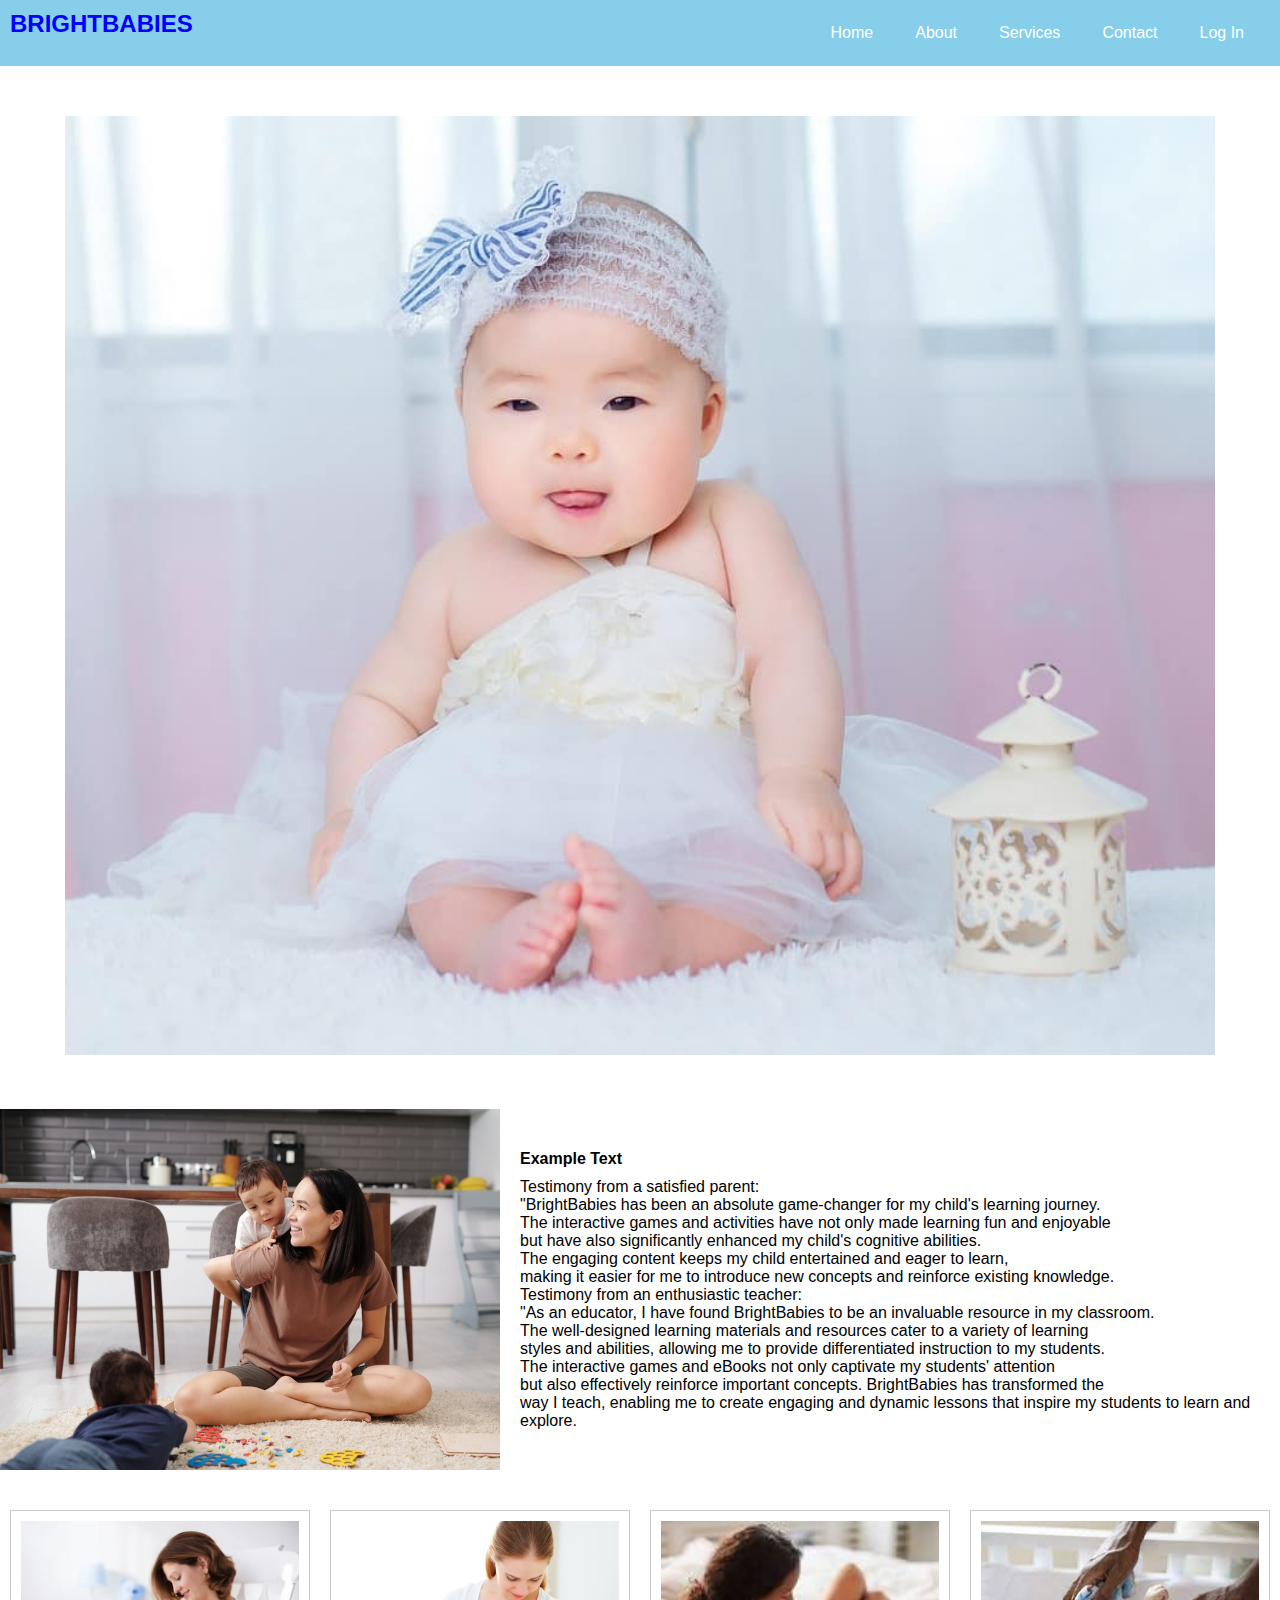
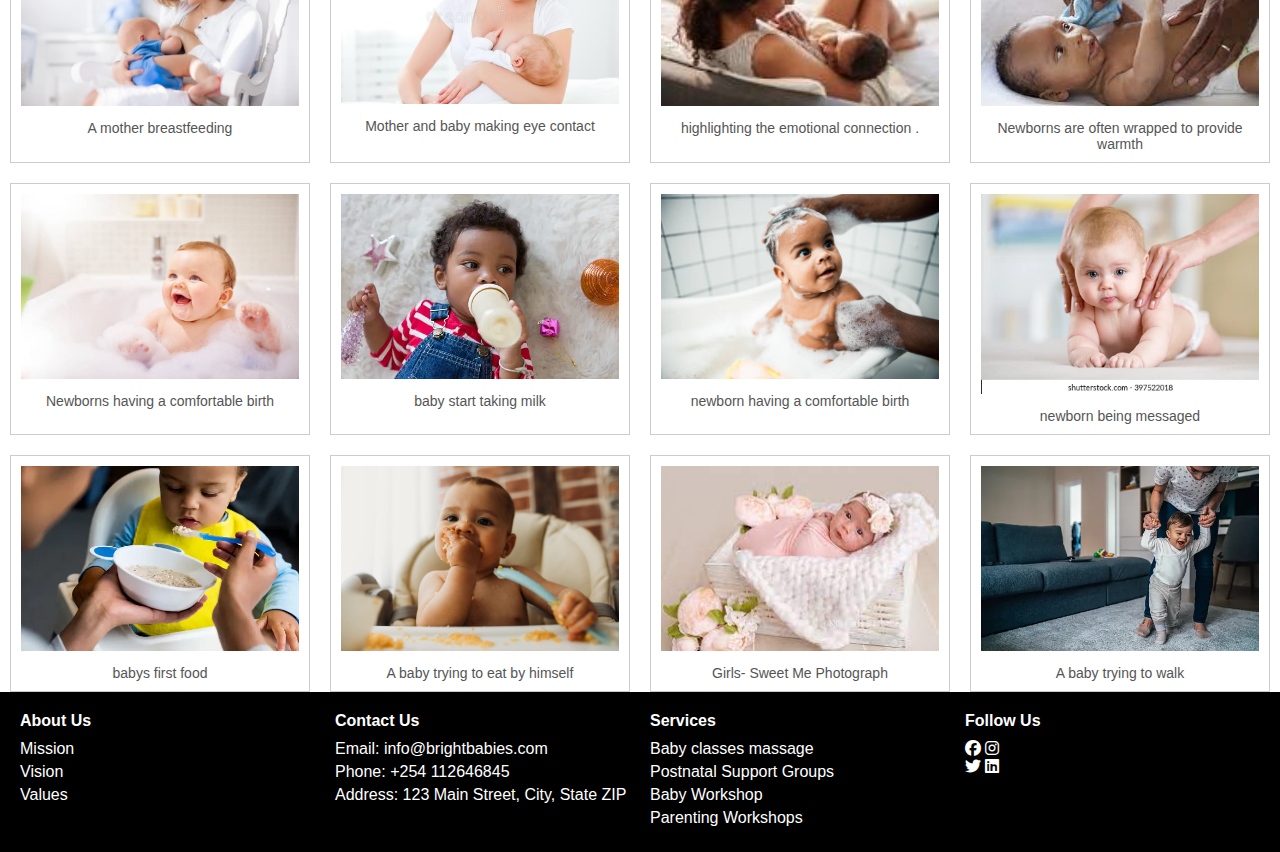
<file: brightbabies/index.html>
<!DOCTYPE html>
<html lang="en" dir="ltr">
<head>
    <meta charset="UTF-8">
    <meta http-equiv="X-UA-Compatible" content="IE=edge">
    <meta name="viewport" content="width=device-width, initial-scale=1.0">
    <link rel="stylesheet" href="https://cdnjs.cloudflare.com/ajax/libs/font-awesome/6.4.0/css/all.min.css">
    <title>BRIGHTBABIES</title>
    <link rel="stylesheet" href="style.css">
    <link rel="stylesheet" href="login.html">

</head>
<body>
  <nav>
    <div class="navbar">
      <label class="logo">BRIGHTBABIES</label>
      <a class="active" href="login.html">Log In</a> 
      <a class="active" href="contact.html">Contact</a>
      <a class="active" href="service.html">Services</a>
      <a class="active" href="about.html">About</a>
      <a class="active" href="#">Home</a>
    </div> 
  </nav>
    <div class="container">
      <img src="image/image1.jpg" alt="" class="expanded-image">
    </div>
    <div class="image-row">
      <img src="image/image16.jpg" alt="image16">
      <div class="image-text">
        <h2>Example Text</h2>
        <p>Testimony from a satisfied parent:<br>
          "BrightBabies has been an absolute game-changer for my child's learning journey. <br>
          The interactive games and activities have not only made learning fun and enjoyable<br> but have also significantly enhanced my child's cognitive abilities.<br> 
          The engaging content keeps my child entertained and eager to learn,<br> making it easier for me to introduce new concepts and reinforce existing knowledge.<br> 
          
          Testimony from an enthusiastic teacher:<br>
          "As an educator, I have found BrightBabies to be an invaluable resource in my classroom.<br>
          The well-designed learning materials and resources cater to a variety of learning<br> styles and abilities, allowing me to provide differentiated instruction to my students.<br>
          The interactive games and eBooks not only captivate my students' attention <br>but also effectively reinforce important concepts.
          BrightBabies has transformed the<br> way I teach, enabling me to create engaging and dynamic lessons that inspire my students to learn and explore.<br> 
         </p>
      </div>
    </div>
    <div class="photo-container">
      <div class="photo">
        <img src="image/image2.jpg" alt="image2">
        <p>A mother breastfeeding</p>
      </div>
      <div class="photo">
        <img src="image/image3.jpg" alt="image3">
        <p>Mother and baby making eye contact </p>
      </div>
      <div class="photo">
        <img src="image/image4.jpg" alt="image4">
        <p> highlighting the emotional connection .</p>
      </div>
      <div class="photo">
        <img src="image/image5.jpg" alt="image5">
        <p>Newborns are often wrapped to provide warmth </p>
      </div>
      <div class="photo">
        <img src="image/image6.jpg" alt="image6">
        <p>Newborns having a comfortable birth </p>
      </div>
      <div class="photo">
        <img src="image/image18.jpg" alt="image18">
        <p>baby start taking milk</p>
      </div>
      <div class="photo">
        <img src="image/image7.jpg" alt="image7">
        <p>newborn having a comfortable birth</p>
      </div>
      <div class="photo">
        <img src="image/image8.jpg" alt="image8">
        <p>newborn being messaged</p>
      </div>
      <div class="photo">
        <img src="image/image20.jpg" alt="image20">
        <p>babys first food</p>
      </div>
      <div class="photo">
        <img src="image/image10.jpg" alt="image10">
        <p>A baby trying to eat by himself</p>
      </div>
      <div class="photo">
        <img src="image/image11.jpg" alt="image11">
        <p>Girls- Sweet Me Photograph</p>
      </div>
      <div class="photo">
        <img src="image/image21.jpg" alt="image21">
        <p>A baby trying to walk</p>
      </div>
    </div>
    </div>
    <footer>
    <!-- <div class="footer-row">
        <div class="footer-column">
          <h3>About Us</h3>
          <p>A nurturing environment for your little ones</p>
        </div>-->
     <!-- <div class="footer-row">
      <div class="footer-column">
      <h3>contact Us</h3>
            <ul class="contact">
              <li><i class="fa fa-map-marker"></i>Nairobi, Embakasi</li>
              <li><i class="fa fa-phone"></i>+254 112646845</li>
              <li><i class="fa fa-envelope"></i>Brightbabies gmail.com</li>
            </ul>
          </div> 
          <div class="footer-column">
            <h3>Location</h3>
            <p>Embakasi Main Street</p>
            <p>Nairobi, Kenya, 00100</p>
          </div>-->
          <footer class="footer">
            <div class="column">
                <h4 class="column-title">About Us</h4>
                <ul class="column-content">
                    <li>Mission</li>
                    <li>Vision</li>
                    <li>Values</li>
                </ul>
            </div>
            <div class="column">
                <h4 class="column-title">Contact Us</h4>
                <ul class="column-content">
                    <li>Email: info@brightbabies.com</li>
                    <li>Phone: +254 112646845</li>
                    <li>Address: 123 Main Street, City, State ZIP</li>
                </ul>
            </div>
            <div class="column">
                <h4 class="column-title">Services</h4>
                <ul class="column-content">
                    <li>Baby classes massage</li>
                    <li>Postnatal Support Groups</li>
                    <li>Baby Workshop</li>
                    <li>Parenting Workshops</li>
                </ul>
            </div>
            <div class="column">
              <h4 class="column-title">Follow Us</h4>
                <div class="column-content">
                  <ul class="social-icons">
                    <i class="fa-brands fa-facebook"></i>
                    <i class="fa-brands fa-instagram"></i><br>
                    <i class="fa-brands fa-twitter"></i>
                    <i class="fa-brands fa-linkedin"></i>
                  </ul>
                </div>                
          </div>
        </div>
      </footer>
</body>
</htmlr>
</file>
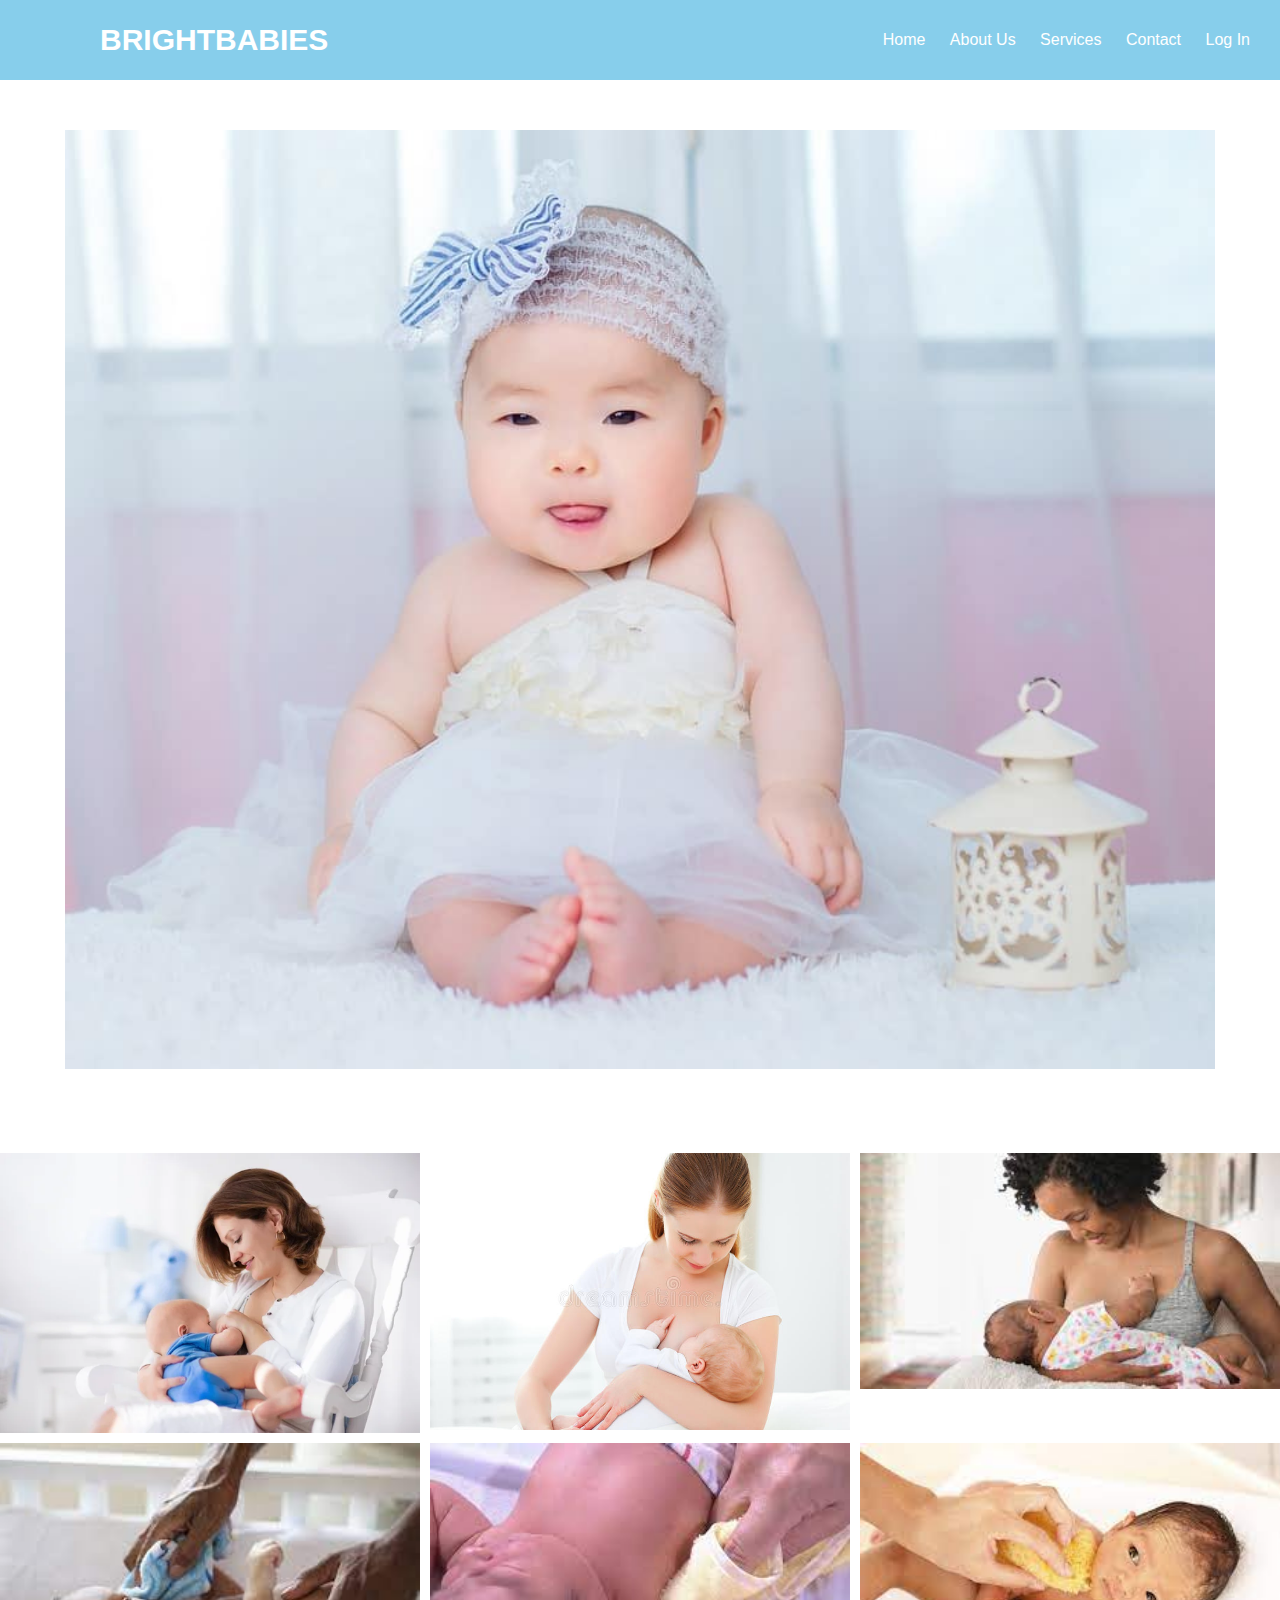
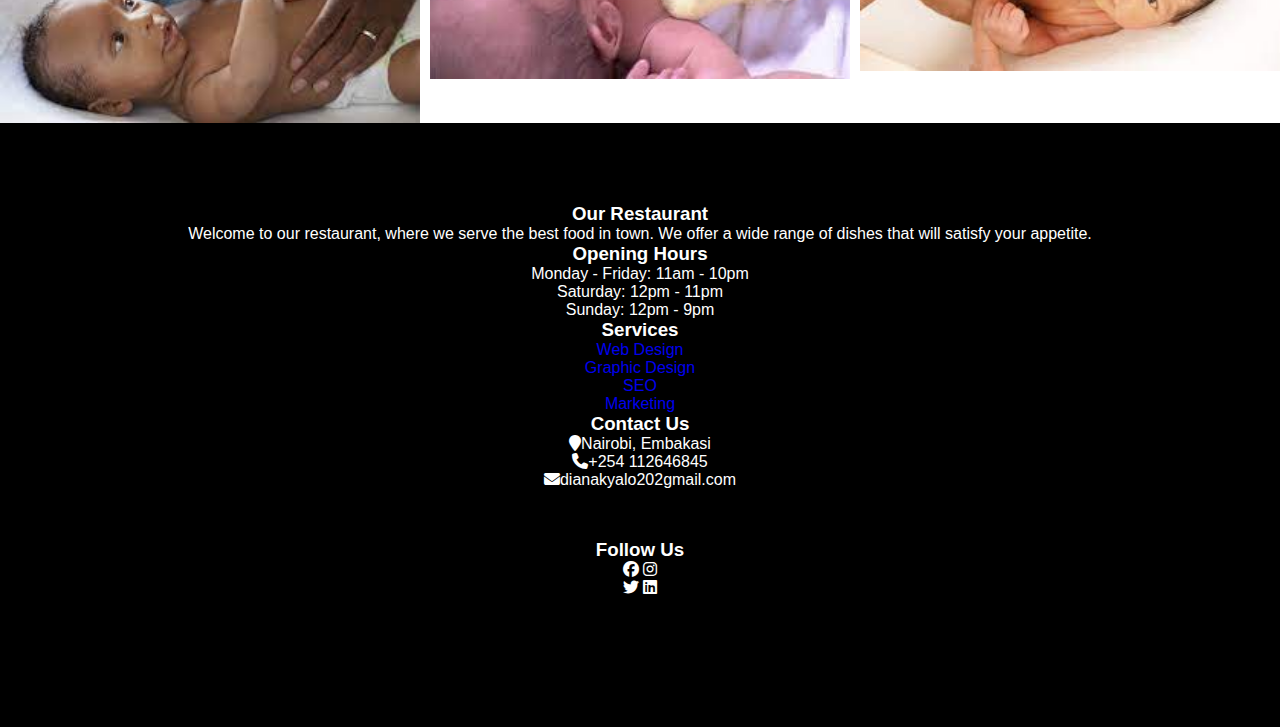
<file: keilah/index.html>
<!DOCTYPE html>
<html lang="en" dir="ltr">
<head>
    <meta charset="UTF-8">
    <meta http-equiv="X-UA-Compatible" content="IE=edge">
    <meta name="viewport" content="width=device-width, initial-scale=1.0">
    <link rel="stylesheet" href="https://cdnjs.cloudflare.com/ajax/libs/font-awesome/6.4.0/css/all.min.css">
    <title>BRIGHTBABIES</title>
    <link rel="stylesheet" href="style.css">
    <link rel="stylesheet" href="login.html">

</head>
<body >
  <nav>
    <label class="logo">BRIGHTBABIES</label>
    <ul>
      <li><a href="#">Home</a></li>
      <li class="About Us"><a href="about.html">About Us</a></li>
      <li><a href="#">Services</a></li>
      <li><a href="#">Contact</a></li> 
      <li class="Log In"><a href="login.html">Log In</a></li>
      </ul>
  </nav>
  <body>
    <div class="container">
      <img src="image/image1.jpg" alt="" class="expanded-image">
    </div>
    <div class="photo-grid">
      <img src="image/image2.jpg" alt="Photo 1">
      <img src="image/image3.jpg" alt="Photo 2">
      <img src="image/image4.jpg" alt="Photo 3">
      <img src="image/image5.jpg" alt="Photo 4">
      <img src="image/image6.jpg" alt="Photo 5">
      <img src="image/image7.jpg" alt="Photo 6">
    </div>
    <footer>
      <div class="container">
        <div class="row">
          <div class="col-md-4">
            <h3>Our Restaurant</h3>
            <p>Welcome to our restaurant, where we serve the best food in town. We offer a wide range of dishes that will satisfy your appetite.</p>
          </div>
          <div class="col-md-4">
            <h3>Opening Hours</h3>
            <ul class="opening-hours">
              <li>Monday - Friday: 11am - 10pm</li>
              <li>Saturday: 12pm - 11pm</li>
              <li>Sunday: 12pm - 9pm</li>
            </ul>
          </div>
      <div class="col-md-4">
        <h3>Services</h3>
          <ul class="services">
            <li><a href="#">Web Design</a></li>
            <li><a href="#">Graphic Design</a></li>
            <li><a href="#">SEO</a></li>
            <li><a href="#">Marketing</a></li>
          </ul>
          </div>
            <div class="col-md-4">
              <h3>Contact Us</h3>
              <ul class="contact">
                <li><i class="fa fa-map-marker"></i>Nairobi, Embakasi</li>
                <li><i class="fa fa-phone"></i>+254 112646845</li>
                <li><i class="fa fa-envelope"></i>dianakyalo202gmail.com</li>
              </ul>
            </div> 
            <div class="container">
              <div class="row">
                <div class="col-md-4">
                  <h3>Follow Us</h3>
                  <ul class="social-icons">
                    <i class="fa-brands fa-facebook"></i>
                    <i class="fa-brands fa-instagram"></i><br>
                    <i class="fa-brands fa-twitter"></i>
                    <i class="fa-brands fa-linkedin"></i>
                  </ul>
                </div>                
          </div>
        </div>
      </footer>
</body>
</htmlr>
</file>
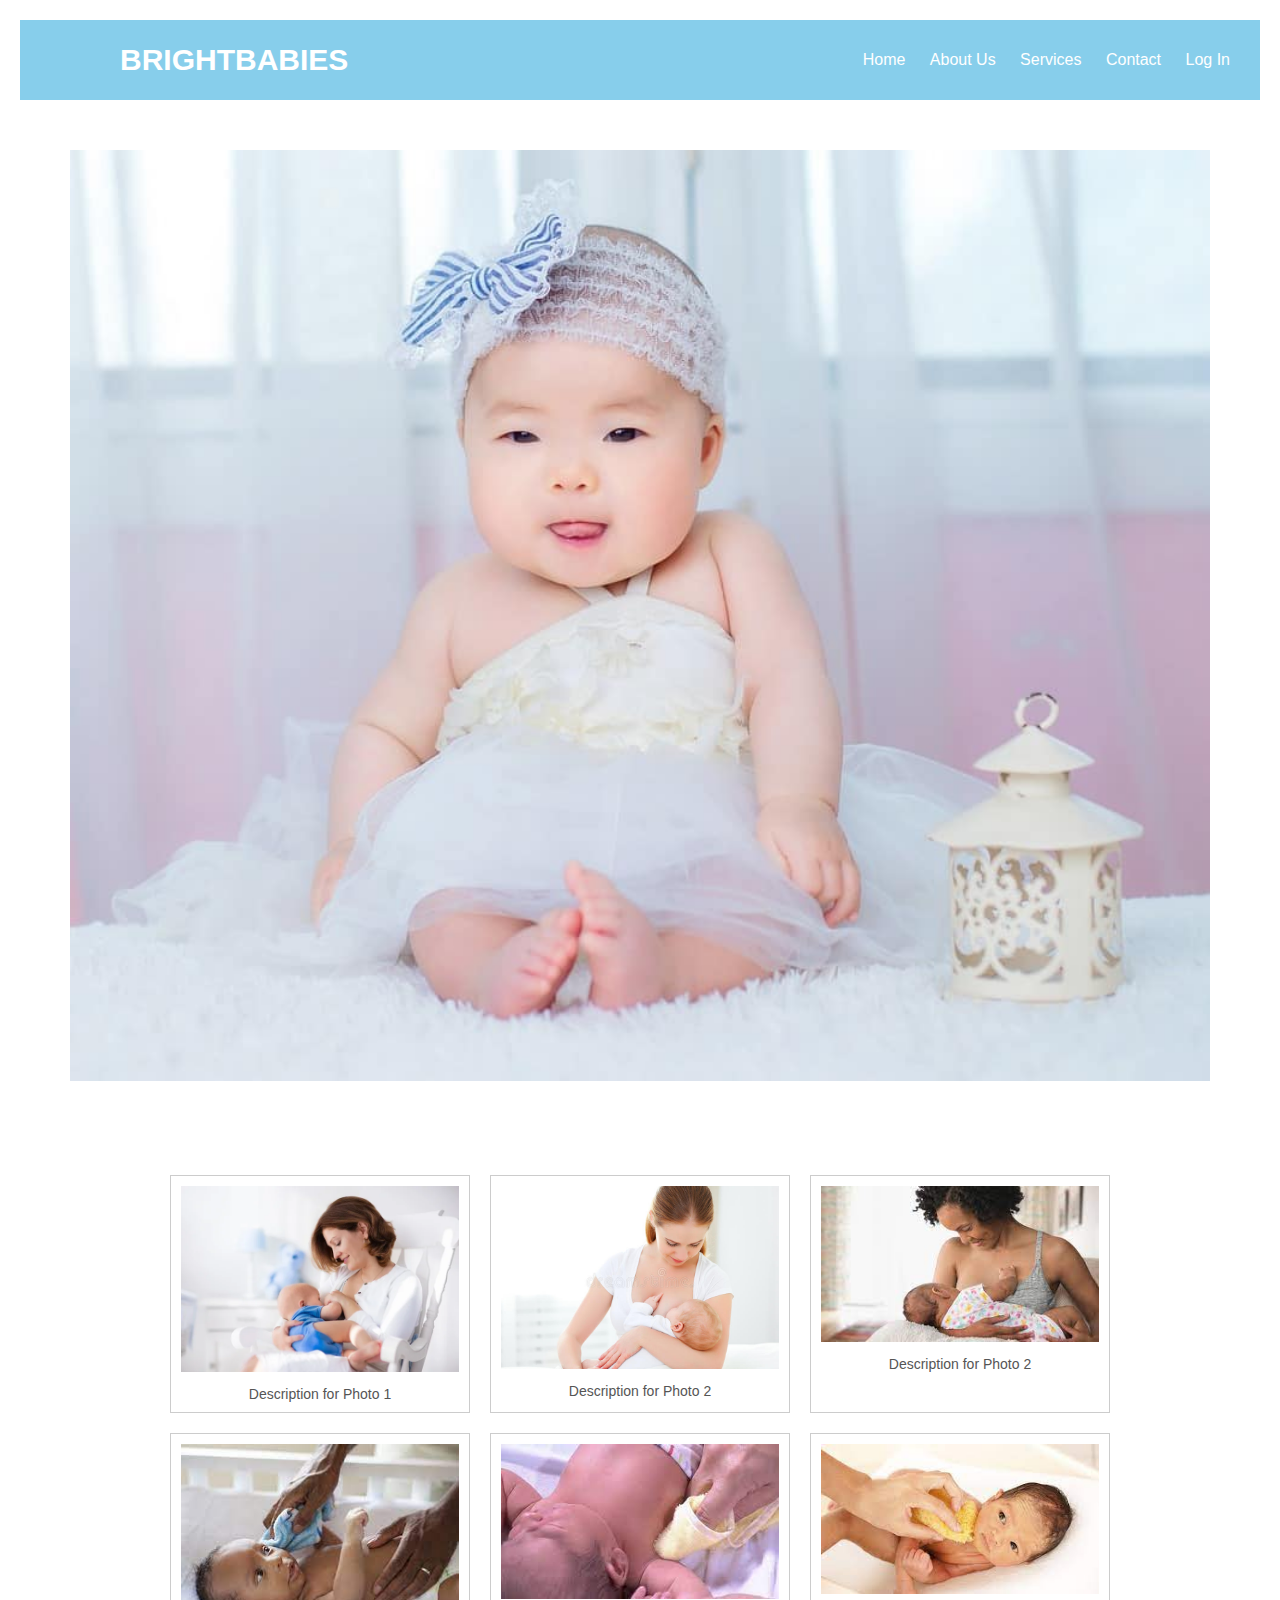
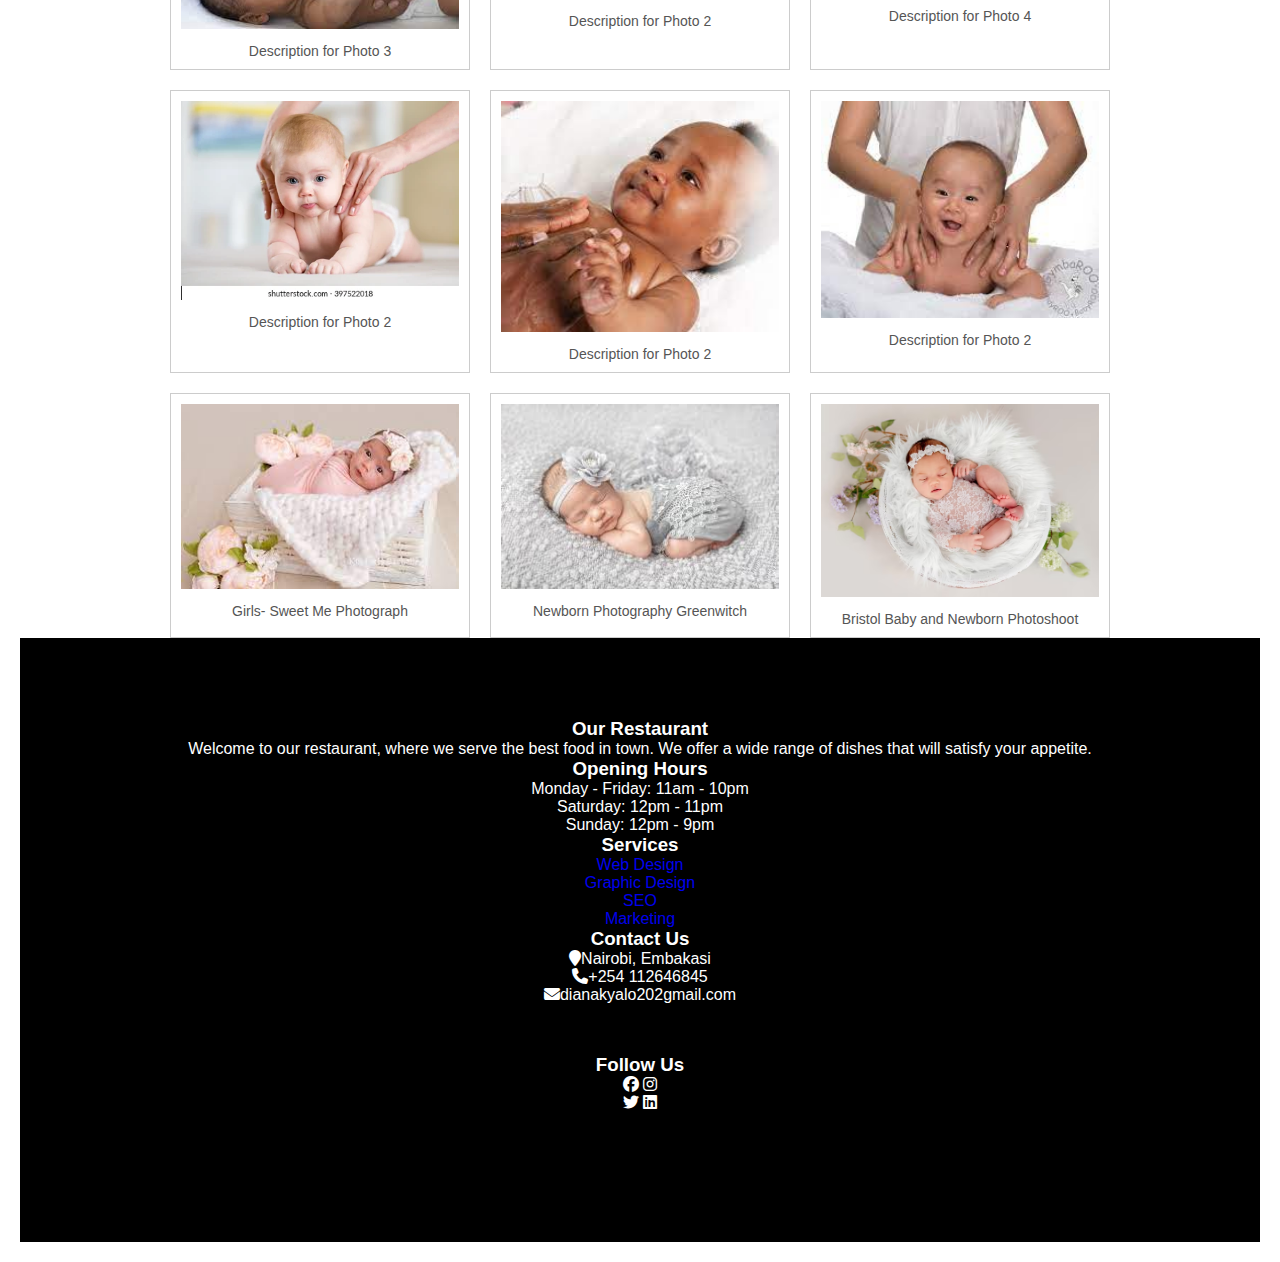
<file: Brightbabies-main/brightbabies/index.html>
<!DOCTYPE html>
<html lang="en" dir="ltr">
<head>
    <meta charset="UTF-8">
    <meta http-equiv="X-UA-Compatible" content="IE=edge">
    <meta name="viewport" content="width=device-width, initial-scale=1.0">
    <link rel="stylesheet" href="https://cdnjs.cloudflare.com/ajax/libs/font-awesome/6.4.0/css/all.min.css">
    <title>BRIGHTBABIES</title>
    <link rel="stylesheet" href="style.css">
    <link rel="stylesheet" href="login.html">

</head>
<body>
     <nav>
    <label class="logo">BRIGHTBABIES</label>
    <ul>
      <li><a href="#">Home</a></li>
      <li class="About Us"><a href="about.html">About Us</a></li>
      <li class="Services"><a href="service.html">Services</a></li>
      <li class="Contact"><a href="contact.html">Contact</a></li> 
      <li class="Log In"><a href="login.html">Log In</a></li>
      </ul>
  </nav>
  <body>
    <div class="container">
      <img src="image/image1.jpg" alt="" class="expanded-image">
    </div>
    <div class="photo-container">
      <div class="photo">
        <img src="image/image2.jpg" alt="image2">
        <p>Description for Photo 1</p>
      </div>
      <div class="photo">
        <img src="image/image3.jpg" alt="image3">
        <p>Description for Photo 2</p>
      </div>
      <div class="photo">
        <img src="image/image4.jpg" alt="image4">
        <p>Description for Photo 2</p>
      </div>
      <div class="photo">
        <img src="image/image5.jpg" alt="image5">
        <p>Description for Photo 3</p>
      </div>
      <div class="photo">
        <img src="image/image6.jpg" alt="image6">
        <p>Description for Photo 2</p>
      </div>
      <div class="photo">
        <img src="image/image7.jpg" alt="image7">
        <p>Description for Photo 4</p>
      </div>
      <div class="photo">
        <img src="image/image8.jpg" alt="image8">
        <p>Description for Photo 2</p>
      </div>
      <div class="photo">
        <img src="image/image9.jpg" alt="image9">
        <p>Description for Photo 2</p>
      </div>
      <div class="photo">
        <img src="image/image10.jpg" alt="image10">
        <p>Description for Photo 2</p>
      </div>
      <div class="photo">
        <img src="image/image11.jpg" alt="image11">
        <p>Girls- Sweet Me Photograph</p>
      </div>
      <div class="photo">
        <img src="image/image12.jpg" alt="image12">
        <p>Newborn Photography Greenwitch</p>
      </div>
      <div class="photo">
        <img src="image/image13.jpg" alt="image13">
        <p>Bristol Baby and Newborn Photoshoot</p>
      </div>
    </div>
    </div>
    <footer>
      <div class="container">
        <div class="row">
          <div class="col-md-4">
            <h3>Our Restaurant</h3>
            <p>Welcome to our restaurant, where we serve the best food in town. We offer a wide range of dishes that will satisfy your appetite.</p>
          </div>
          <div class="col-md-4">
            <h3>Opening Hours</h3>
            <ul class="opening-hours">
              <li>Monday - Friday: 11am - 10pm</li>
              <li>Saturday: 12pm - 11pm</li>
              <li>Sunday: 12pm - 9pm</li>
            </ul>
          </div>
      <div class="col-md-4">
        <h3>Services</h3>
          <ul class="services">
            <li><a href="#">Web Design</a></li>
            <li><a href="#">Graphic Design</a></li>
            <li><a href="#">SEO</a></li>
            <li><a href="#">Marketing</a></li>
          </ul>
          </div>
          <div class="col-md-4">
            <h3>Contact Us</h3>
            <ul class="contact">
              <li><i class="fa fa-map-marker"></i>Nairobi, Embakasi</li>
              <li><i class="fa fa-phone"></i>+254 112646845</li>
              <li><i class="fa fa-envelope"></i>dianakyalo202gmail.com</li>
            </ul>
          </div> 
            <div class="container">
              <div class="row">
                <div class="col-md-4">
                  <h3>Follow Us</h3>
                  <ul class="social-icons">
                    <i class="fa-brands fa-facebook"></i>
                    <i class="fa-brands fa-instagram"></i><br>
                    <i class="fa-brands fa-twitter"></i>
                    <i class="fa-brands fa-linkedin"></i>
                  </ul>
                </div>                
          </div>
        </div>
      </footer>
</body>
</htmlk>
</file>
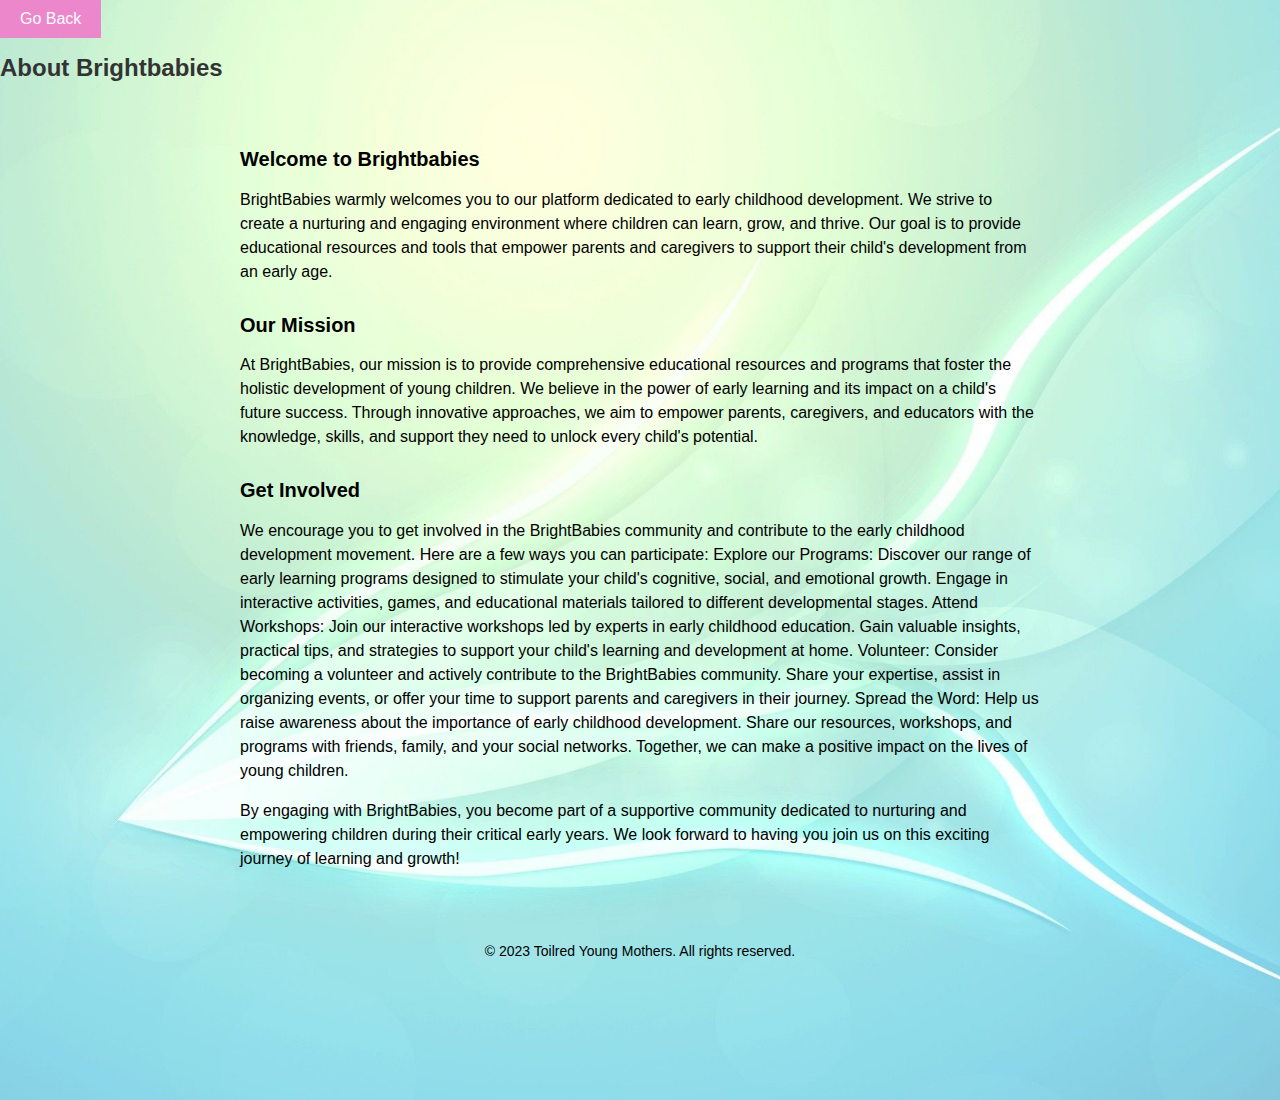
<file: brightbabies/about.html>
<!DOCTYPE html>
<html lang="en">
<head>
    <meta charset="UTF-8">
    <meta http-equiv="X-UA-Compatible" content="IE=edge">
    <meta name="viewport" content="width=device-width, initial-scale=1.0">
    <title>About Us</title>
    <link rel="stylesheet" href="about.css">
    <link rel="stylesheet" href="index.html">
</head>
<body>
  <a href="index.html" class="goback-link">Go Back</a>
   <header>
        <h1>About Brightbabies</h1>
      </header>
    
      <main>
        <div class="container">
          <h2>Welcome to Brightbabies</h2>
          <p>BrightBabies warmly welcomes you to our platform dedicated to early childhood development. We strive to create a nurturing and engaging environment where children can learn, grow, and thrive. Our goal is to provide educational resources and tools that empower parents and caregivers to support their child's development from an early age.</p>
    
          <h2>Our Mission</h2>
          <p>At BrightBabies, our mission is to provide comprehensive educational resources and programs that foster the holistic development of young children. We believe in the power of early learning and its impact on a child's future success. Through innovative approaches, we aim to empower parents, caregivers, and educators with the knowledge, skills, and support they need to unlock every child's potential.</p>
    
          <h2>Get Involved</h2>
          <p>We encourage you to get involved in the BrightBabies community and contribute to the early childhood development movement. Here are a few ways you can participate:

            Explore our Programs: Discover our range of early learning programs designed to stimulate your child's cognitive, social, and emotional growth. Engage in interactive activities, games, and educational materials tailored to different developmental stages.
        
            Attend Workshops: Join our interactive workshops led by experts in early childhood education. Gain valuable insights, practical tips, and strategies to support your child's learning and development at home.
        
            Volunteer: Consider becoming a volunteer and actively contribute to the BrightBabies community. Share your expertise, assist in organizing events, or offer your time to support parents and caregivers in their journey.
        
            Spread the Word: Help us raise awareness about the importance of early childhood development. Share our resources, workshops, and programs with friends, family, and your social networks. Together, we can make a positive impact on the lives of young children.</p>
          <p>By engaging with BrightBabies, you become part of a supportive community dedicated to nurturing and empowering children during their critical early years. We look forward to having you join us on this exciting journey of learning and growth!</p>  
          </div>
      </main>
    
      <footer>
        <p>&copy; 2023 Toilred Young Mothers. All rights reserved.</p>
      </footer> 
</body>
</htmly>
</file>
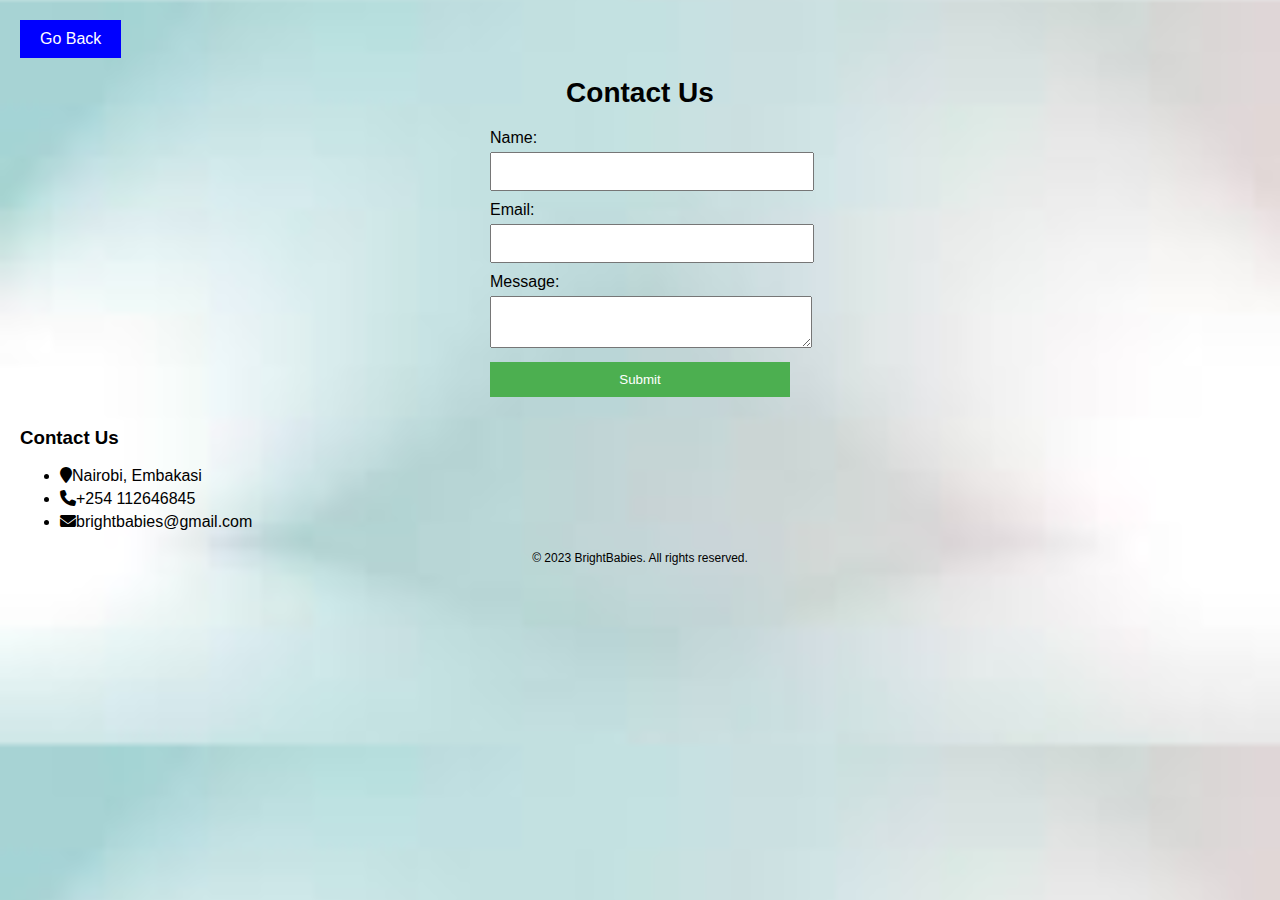
<file: brightbabies/contact.html>
<!DOCTYPE html>
<html lang="en">
<head>
    <meta charset="UTF-8">
    <meta http-equiv="X-UA-Compatible" content="IE=edge">
    <meta name="viewport" content="width=device-width, initial-scale=1.0">
    <link rel="stylesheet" href="https://cdnjs.cloudflare.com/ajax/libs/font-awesome/6.4.0/css/all.min.css">
    <title>Contact Us</title>
    <link rel="stylesheet" href="contact.css">
    <link rel="stylesheet" href="index.html">
</head>
<body>
  <a href="index.html" class="goback-link">Go Back</a>
    <header>
        <h1>Contact Us</h1>
      </header>
    
      <main>
        <form id="contact-form">
          <label for="name">Name:</label>
          <input type="text" id="name" name="name" required>
    
          <label for="email">Email:</label>
          <input type="email" id="email" name="email" required>
    
          <label for="message">Message:</label>
          <textarea id="message" name="message" required></textarea>
    
          <input type="submit" value="Submit">
        </form>
      </main>
      <div class="col-md-4">
        <h3>Contact Us</h3>
        <ul class="contact">
          <li><i class="fa fa-map-marker"></i>Nairobi, Embakasi</li>
          <li><i class="fa fa-phone"></i>+254 112646845</li>
          <li><i class="fa fa-envelope"></i>brightbabies@gmail.com</li>
        </ul>
      </div> 
      <footer>
        <p>&copy; 2023 BrightBabies. All rights reserved.</p>
      </footer>
    </body>
    </html>
</file>
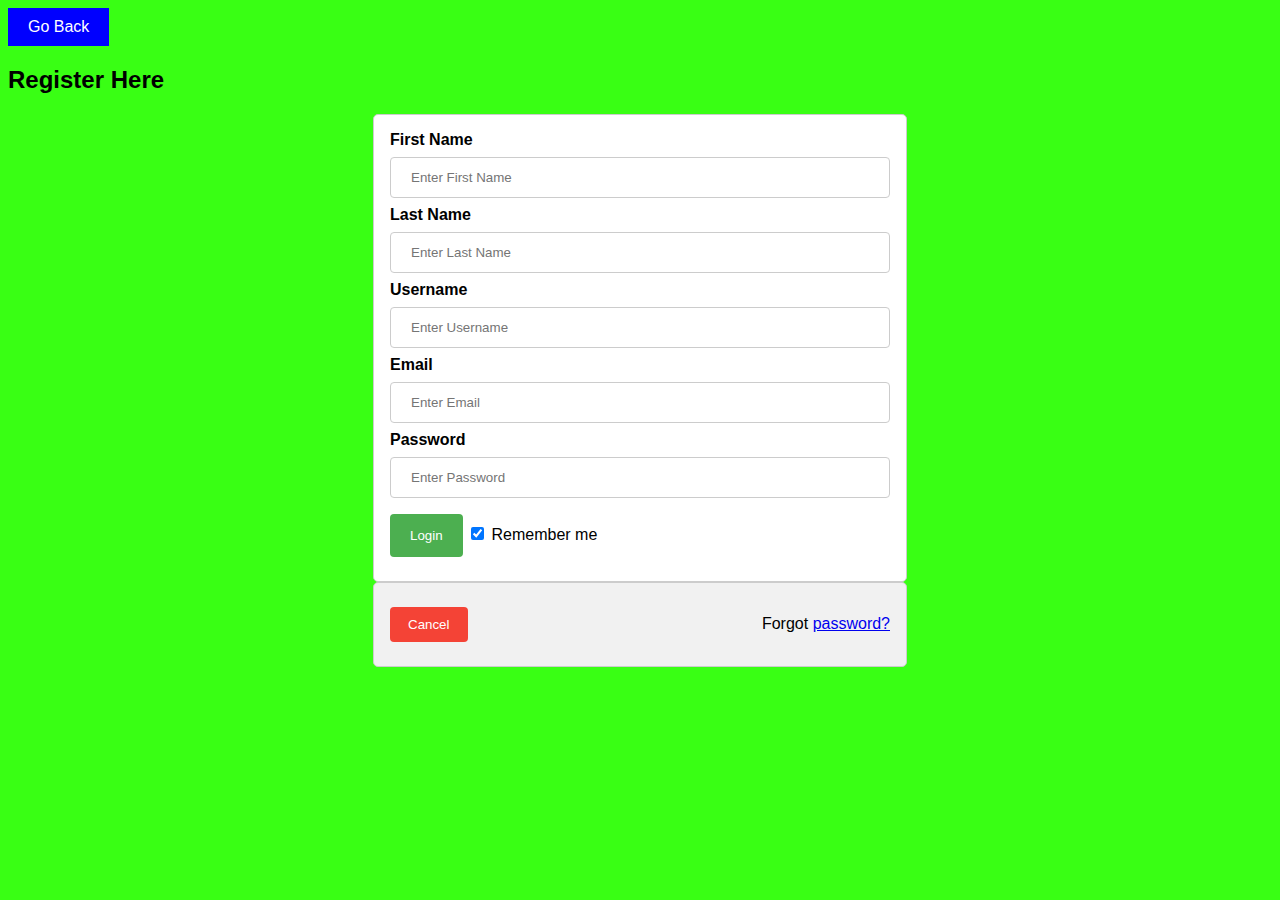
<file: brightbabies/login.html>
<!DOCTYPE html>
<html lang="en">
<head>
    <meta charset="UTF-8">
    <meta http-equiv="X-UA-Compatible" content="IE=edge">
    <meta name="viewport" content="width=device-width, initial-scale=1.0">
    <link rel="stylesheet" href="login.css">
    <link rel="stylesheet" href="index.html">
    <title>Log In</title>
</head>
<body>
	<a href="index.html" class="goback-link">Go Back</a>
    <h2>Register Here</h2>
	<form action="/action_page.php">
		<div class="container">
			<label for="fname"><b>First Name</b></label>
			<input type="text" placeholder="Enter First Name" name="fname" required>

			<label for="lname"><b>Last Name</b></label>
			<input type="text" placeholder="Enter Last Name" name="lname" required>

			<label for="username"><b>Username</b></label>
			<input type="text" placeholder="Enter Username" name="username" required>

			<label for="email"><b>Email</b></label>
			<input type="text" placeholder="Enter Email" name="email" required>

			<label for="psw"><b>Password</b></label>
			<input type="password" placeholder="Enter Password" name="psw" required>

			<button type="submit">Login</button>
			<label>
				<input type="checkbox" checked="checked" name="remember"> Remember me
			</label>
		</div>

		<div class="container" style="background-color:#f1f1f1">
			<button type="button" class="cancelbtn">Cancel</button>
			<span class="psw">Forgot <a href="#">password?</a></span>
		</div>
	</form>  
</body>
</html>
</file>
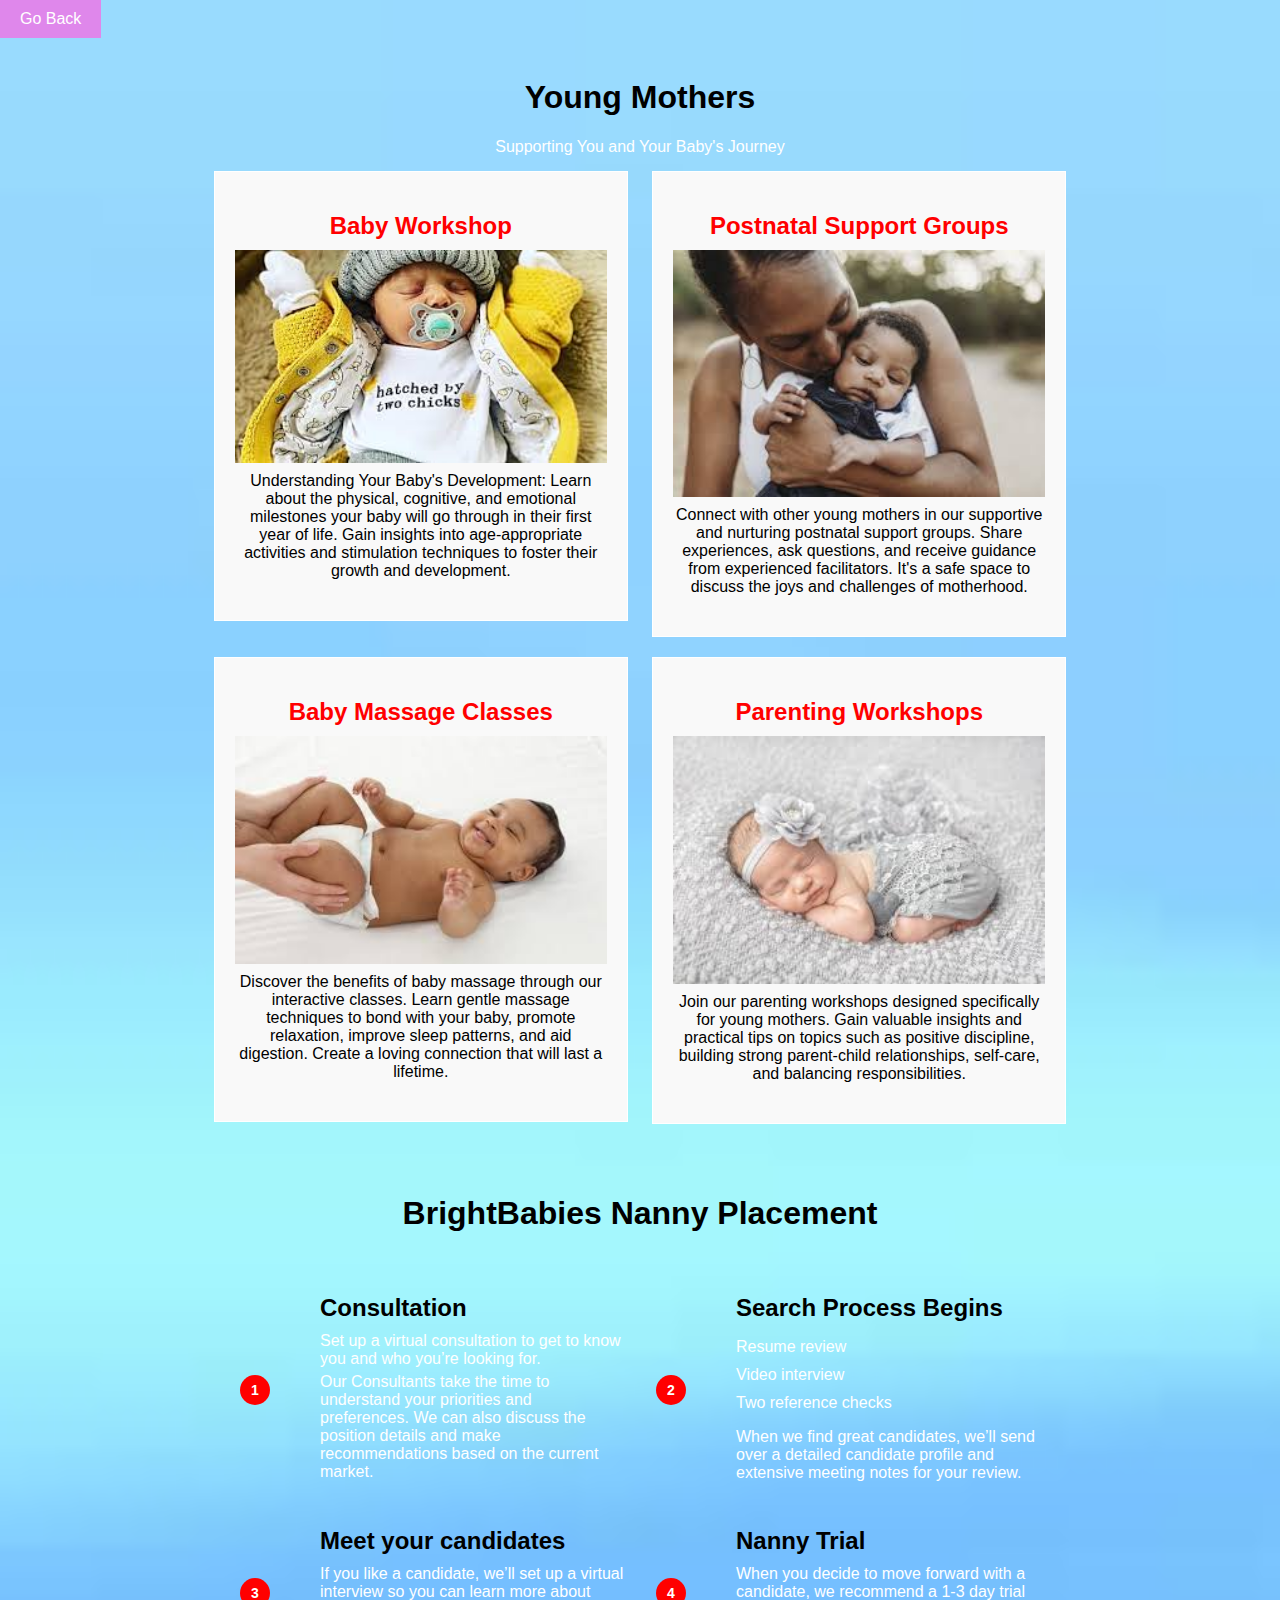
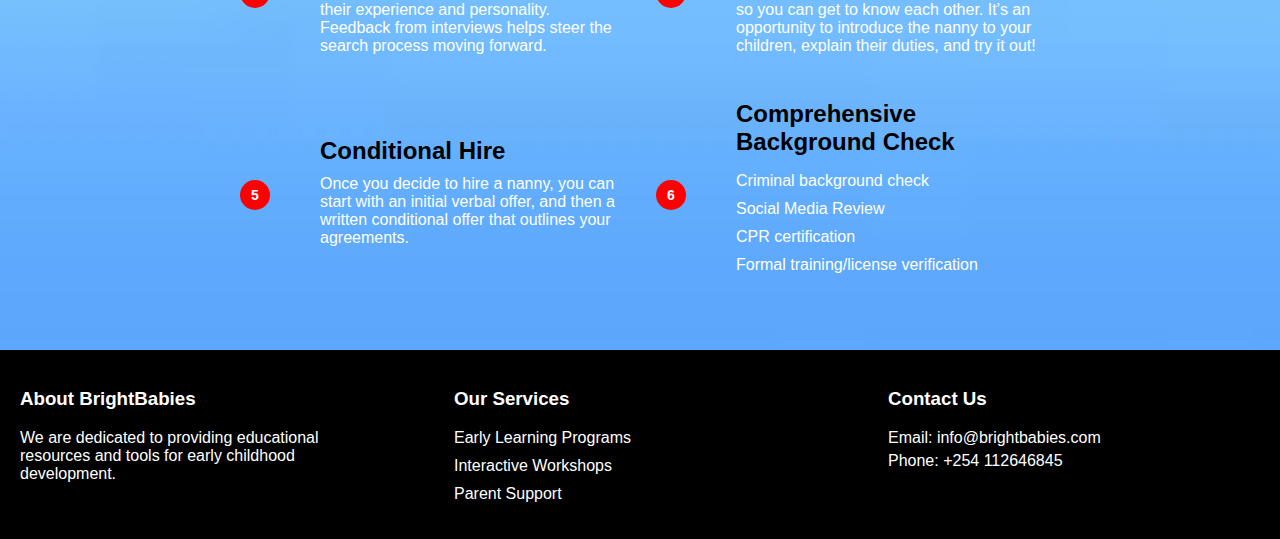
<file: brightbabies/service.html>
<!DOCTYPE html>
<html lang="en">
<head>
    <meta charset="UTF-8">
    <meta http-equiv="X-UA-Compatible" content="IE=edge">
    <meta name="viewport" content="width=device-width, initial-scale=1.0">
    <link rel="stylesheet" href="https://cdnjs.cloudflare.com/ajax/libs/font-awesome/6.4.0/css/all.min.css">
    <title>Brightbabies-Services</title>
    <link rel="stylesheet" href="service.css">
    <link rel="stylesheet" href="index.html">
</head>
<body>
  <a href="index.html" class="goback-link">Go Back</a>
  <header>
       <h1>Young Mothers</h1>
        <p>Supporting You and Your Baby's Journey</p> 
        <div class="service">
          <h2>Baby Workshop</h2>
          <img src="image/image29.jpg" alt="image29">
          <p>Understanding Your Baby's Development: Learn about the physical, cognitive, and emotional milestones your baby will go through in their first year of life. Gain insights into age-appropriate activities and stimulation techniques to foster their growth and development.</p>
        </div>  
        <div class="service">
          <h2>Postnatal Support Groups</h2>
          <img src="image/image27.jpg" alt="image27">
          <p>Connect with other young mothers in our supportive and nurturing postnatal support groups. Share experiences, ask questions, and receive guidance from experienced facilitators. It's a safe space to discuss the joys and challenges of motherhood.</p>
        </div> 
        <div class="service">
          <h2>Baby Massage Classes</h2>
          <img src="image/image26.jpg" alt="image26">
          <p>Discover the benefits of baby massage through our interactive classes. Learn gentle massage techniques to bond with your baby, promote relaxation, improve sleep patterns, and aid digestion. Create a loving connection that will last a lifetime.</p>
        </div>
        <div class="service">
          <h2>Parenting Workshops</h2>
          <img src="image/image12.jpg" alt="image12">
          <p>Join our parenting workshops designed specifically for young mothers. Gain valuable insights and practical tips on topics such as positive discipline, building strong parent-child relationships, self-care, and balancing responsibilities.</p>
        </div>
      </div>
     <!-- <div class="picture-container">
        <div class="picture-row">
          <div class="picture-item">
            <h2>Baby Workshop</h2>
            <img src="image/image12.jpg" alt="image12">
          </div>
          <div class="picture-item">
            <h2>Postnatal Support Groups</h2>
            <img src="image/image12.jpg" alt="image12">
          </div>
          <div class="picture-item">
            <h2>Baby Massage Classes</h2>
            <img src="image/image12.jpg" alt="image12">
          </div>
          <div class="picture-item">
            <h2>Baby Massage Classes</h2>
            <img src="image/image12.jpg" alt="image12">
          </div>
          <div class="picture-item">
            <h2>Baby Massage Classes</h2>
            <img src="image/image12.jpg" alt="image12">
          </div>
          <div class="picture-item">
            <h2>Baby Massage Classes</h2>
            <img src="image/image12.jpg" alt="image12">
          </div>
        </div>-->
        
  </header>
  <!--<div class="row-container">
    <div class="circle">1</div>
    <p>Age-Appropriate Activities.</p>
    
    <div class="circle">2</div>
    <p>Developmental Milestones</p>
    
    <div class="circle">3</div>
    <p>Cognitive Stimulation</p>
    </div>
    <div class="row-container">
    <div class="circle">4</div>
    <p>Emotional Development</p>
    
    <div class="circle">5</div>
    <p>Social Interaction</p>
    
    <div class="circle">6</div>
    <p>Parental Guidance</p>
  </div>-->
  <header>
    <h1>BrightBabies Nanny Placement</h1>
  </header>

  <main>
    <div class="container">
      <div class="row">
        <div class="step">
          <span class="step-number">1</span>
          <div class="step-content">
            <h2>Consultation</h2>
            <p>Set up a virtual consultation to get to know you and who you’re looking for.</p>
            <p>Our Consultants take the time to understand your priorities and preferences. We can also discuss the position details and make recommendations based on the current market.</p>
          </div>
        </div>

        <div class="step">
          <span class="step-number">2</span>
          <div class="step-content">
            <h2>Search Process Begins</h2>
            <ul>
              <li>Resume review</li>
              <li>Video interview</li>
              <li>Two reference checks</li>
            </ul>
            <p>When we find great candidates, we’ll send over a detailed candidate profile and extensive meeting notes for your review.</p>
          </div>
        </div>
      </div>

      <div class="row">
        <div class="step">
          <span class="step-number">3</span>
          <div class="step-content">
            <h2>Meet your candidates</h2>
            <p>If you like a candidate, we’ll set up a virtual interview so you can learn more about their experience and personality. Feedback from interviews helps steer the search process moving forward.</p>
          </div>
        </div>

        <div class="step">
          <span class="step-number">4</span>
          <div class="step-content">
            <h2>Nanny Trial</h2>
            <p>When you decide to move forward with a candidate, we recommend a 1-3 day trial so you can get to know each other. It’s an opportunity to introduce the nanny to your children, explain their duties, and try it out!</p>
          </div>
        </div>
      </div>

      <div class="row">
        <div class="step">
          <span class="step-number">5</span>
          <div class="step-content">
            <h2>Conditional Hire</h2>
            <p>Once you decide to hire a nanny, you can start with an initial verbal offer, and then a written conditional offer that outlines your agreements.</p>
          </div>
        </div>

        <div class="step">
          <span class="step-number">6</span>
          <div class="step-content">
            <h2>Comprehensive Background Check</h2>
            <ul>
              <li>Criminal background check</li>
              <li>Social Media Review</li>
              <li>CPR certification</li>
              <li>Formal training/license verification</li>
            </ul>
          </div>
        </div>
      </div>
    </div>
  </main>
  <footer>
   <!-- <div class="footer-row">
      <div class="footer-column">
      <h3>contact Us</h3>
            <ul class="contact">
              <li><i class="fa fa-map-marker"></i>Nairobi, Embakasi</li>
              <li><i class="fa fa-phone"></i>+254 112646845</li>
              <li><i class="fa fa-envelope"></i>Brightbabies gmail.com</li>
            </ul>
          </div> 
        </div>
        <div class="footer-row">
        <div class="footer-column">
          <h3>Links</h3>
          <ul class="footer-links">
            <li><a href="#">Home</a></li>
            <li><a href="service.html">Services</a></li>
            <li><a href="about.html">About Us</a></li>
            <li><a href="contact.html">Contact</a></li>
          </ul>
        </div>
        <div class="footer-row">
          <div class="footer-column">
            <div class="col-md-4">
              <h3>Follow Us</h3>
              <ul class="social-icons">
                <i class="fa-brands fa-facebook"></i>
                <i class="fa-brands fa-instagram"></i><br>
                <i class="fa-brands fa-twitter"></i>
                <i class="fa-brands fa-linkedin"></i>
              </ul>
            </div>  -->
            <div class="footer-container">
              <div class="column">
                <h3>About BrightBabies</h3>
                <p>We are dedicated to providing educational resources and tools for early childhood development.</p>
              </div>
              <div class="column">
                <h3>Our Services</h3>
                <ul>
                  <li>Early Learning Programs</li>
                  <li>Interactive Workshops</li>
                  <li>Parent Support</li>
                </ul>
              </div>
              <div class="column">
                <h3>Contact Us</h3>
                <p>Email: info@brightbabies.com</p>
                <p>Phone: +254 112646845</p>
              </div>
            </div>
          </body>          
  </footer>
</body>
</htmly>
</file>
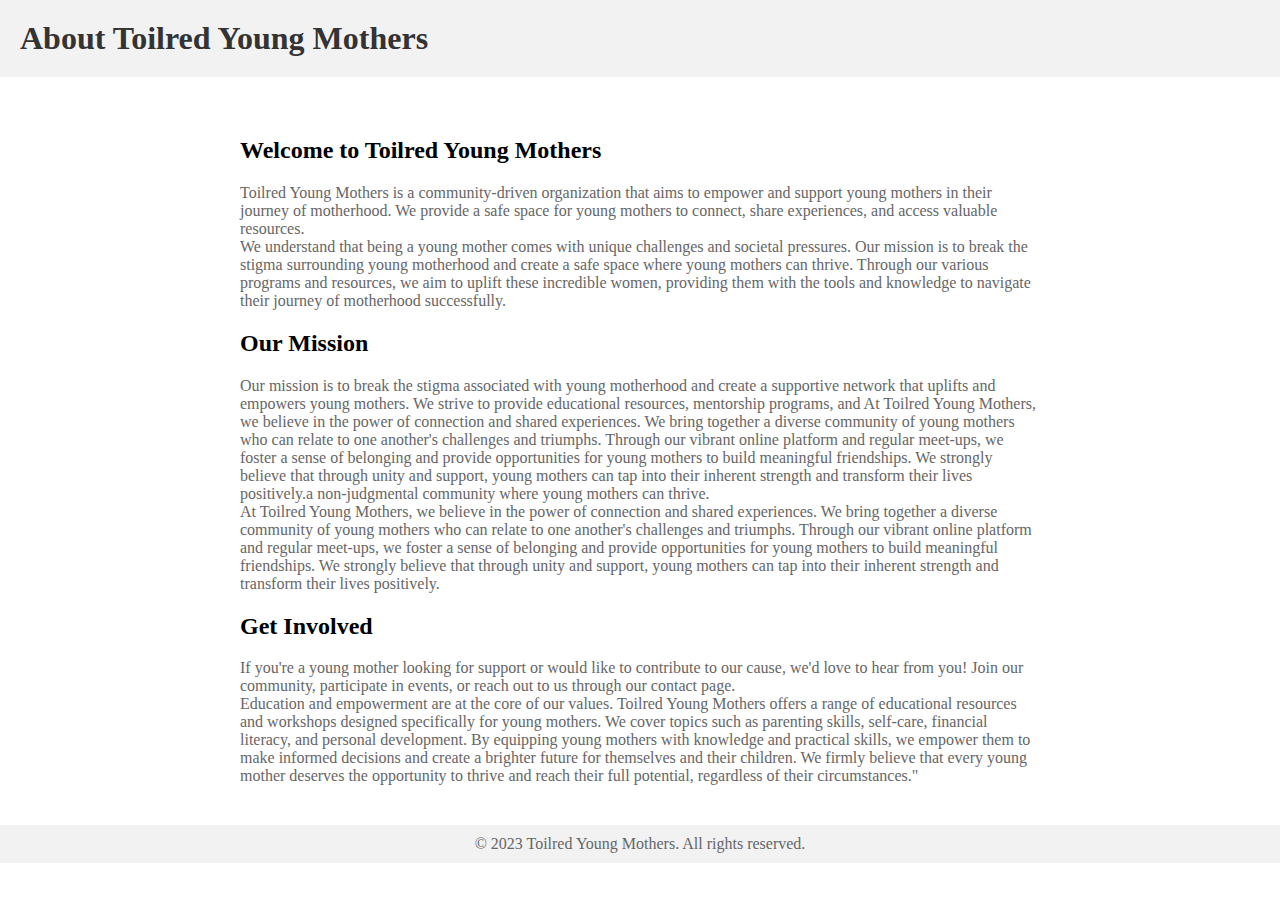
<file: keilah/about.html>
<!DOCTYPE html>
<html lang="en">
<head>
    <meta charset="UTF-8">
    <meta http-equiv="X-UA-Compatible" content="IE=edge">
    <meta name="viewport" content="width=device-width, initial-scale=1.0">
    <title>About Us</title>
    <link rel="stylesheet" href="about.css">
    <link rel="stylesheet" href="index.html">
</head>
<body>
    <header>
        <h1>About Toilred Young Mothers</h1>
      </header>
    
      <main>
        <div class="container">
          <h2>Welcome to Toilred Young Mothers</h2>
          <p>Toilred Young Mothers is a community-driven organization that aims to empower and support young mothers in their journey of motherhood. We provide a safe space for young mothers to connect, share experiences, and access valuable resources.<br>
            We understand that being a young mother comes with unique challenges and societal pressures. Our mission is to break the stigma surrounding young motherhood and create a safe space where young mothers can thrive. Through our various programs and resources, we aim to uplift these incredible women, providing them with the tools and knowledge to navigate their journey of motherhood successfully.</p>
    
          <h2>Our Mission</h2>
          <p>Our mission is to break the stigma associated with young motherhood and create a supportive network that uplifts and empowers young mothers. We strive to provide educational resources, mentorship programs, and At Toilred Young Mothers, we believe in the power of connection and shared experiences. We bring together a diverse community of young mothers who can relate to one another's challenges and triumphs. Through our vibrant online platform and regular meet-ups, we foster a sense of belonging and provide opportunities for young mothers to build meaningful friendships. We strongly believe that through unity and support, young mothers can tap into their inherent strength and transform their lives positively.a non-judgmental community where young mothers can thrive.<br>
            At Toilred Young Mothers, we believe in the power of connection and shared experiences. We bring together a diverse community of young mothers who can relate to one another's challenges and triumphs. Through our vibrant online platform and regular meet-ups, we foster a sense of belonging and provide opportunities for young mothers to build meaningful friendships. We strongly believe that through unity and support, young mothers can tap into their inherent strength and transform their lives positively.</p>
    
          <h2>Get Involved</h2>
          <p>If you're a young mother looking for support or would like to contribute to our cause, we'd love to hear from you! Join our community, participate in events, or reach out to us through our contact page.<br>
            Education and empowerment are at the core of our values. Toilred Young Mothers offers a range of educational resources and workshops designed specifically for young mothers. We cover topics such as parenting skills, self-care, financial literacy, and personal development. By equipping young mothers with knowledge and practical skills, we empower them to make informed decisions and create a brighter future for themselves and their children. We firmly believe that every young mother deserves the opportunity to thrive and reach their full potential, regardless of their circumstances."
        </p>
        </div>
      </main>
    
      <footer>
        <p>&copy; 2023 Toilred Young Mothers. All rights reserved.</p>
      </footer>
</body>
</html>
</file>
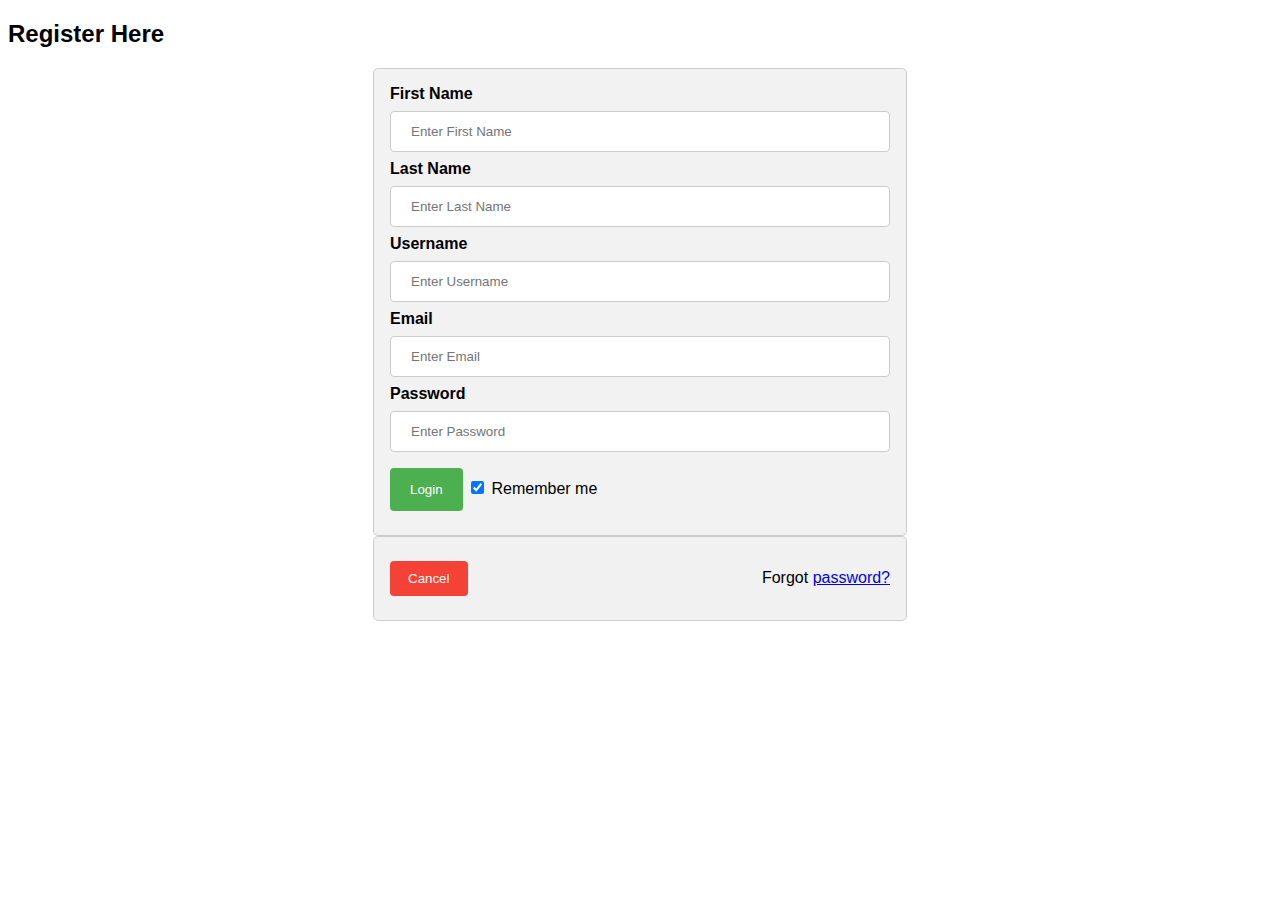
<file: keilah/login.html>
<!DOCTYPE html>
<html lang="en">
<head>
    <meta charset="UTF-8">
    <meta http-equiv="X-UA-Compatible" content="IE=edge">
    <meta name="viewport" content="width=device-width, initial-scale=1.0">
    <link rel="stylesheet" href="login.css">
    <link rel="stylesheet" href="index.html">
    <title>Log In</title>
</head>
<body>
    <h2>Register Here</h2>
	<form action="/action_page.php">
		<div class="container">
			<label for="fname"><b>First Name</b></label>
			<input type="text" placeholder="Enter First Name" name="fname" required>

			<label for="lname"><b>Last Name</b></label>
			<input type="text" placeholder="Enter Last Name" name="lname" required>

			<label for="username"><b>Username</b></label>
			<input type="text" placeholder="Enter Username" name="username" required>

			<label for="email"><b>Email</b></label>
			<input type="text" placeholder="Enter Email" name="email" required>

			<label for="psw"><b>Password</b></label>
			<input type="password" placeholder="Enter Password" name="psw" required>

			<button type="submit">Login</button>
			<label>
				<input type="checkbox" checked="checked" name="remember"> Remember me
			</label>
		</div>

		<div class="container" style="background-color:#f1f1f1">
			<button type="button" class="cancelbtn">Cancel</button>
			<span class="psw">Forgot <a href="#">password?</a></span>
		</div>
	</form>  
</body>
</html>
</file>
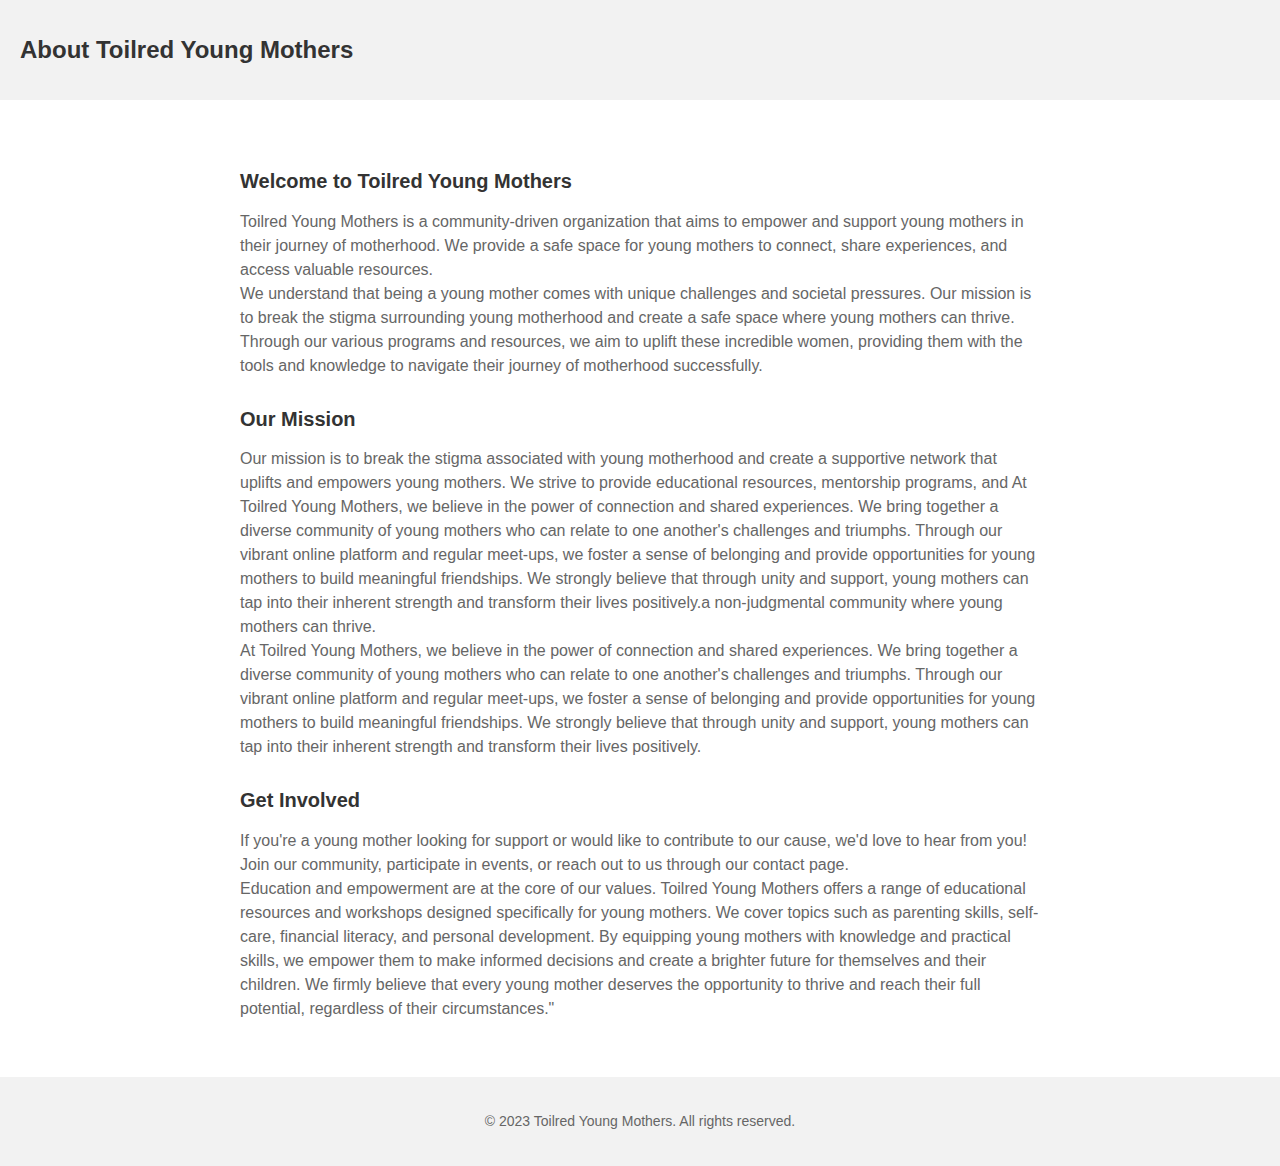
<file: Brightbabies-main/brightbabies/about.html>
<!DOCTYPE html>
<html lang="en">
<head>
    <meta charset="UTF-8">
    <meta http-equiv="X-UA-Compatible" content="IE=edge">
    <meta name="viewport" content="width=device-width, initial-scale=1.0">
    <title>About Us</title>
    <link rel="stylesheet" href="about.css">
    <link rel="stylesheet" href="index.html">
</head>
<body>
   <header>
        <h1>About Toilred Young Mothers</h1>
      </header>
    
      <main>
        <div class="container">
          <h2>Welcome to Toilred Young Mothers</h2>
          <p>Toilred Young Mothers is a community-driven organization that aims to empower and support young mothers in their journey of motherhood. We provide a safe space for young mothers to connect, share experiences, and access valuable resources.<br>
            We understand that being a young mother comes with unique challenges and societal pressures. Our mission is to break the stigma surrounding young motherhood and create a safe space where young mothers can thrive. Through our various programs and resources, we aim to uplift these incredible women, providing them with the tools and knowledge to navigate their journey of motherhood successfully.</p>
    
          <h2>Our Mission</h2>
          <p>Our mission is to break the stigma associated with young motherhood and create a supportive network that uplifts and empowers young mothers. We strive to provide educational resources, mentorship programs, and At Toilred Young Mothers, we believe in the power of connection and shared experiences. We bring together a diverse community of young mothers who can relate to one another's challenges and triumphs. Through our vibrant online platform and regular meet-ups, we foster a sense of belonging and provide opportunities for young mothers to build meaningful friendships. We strongly believe that through unity and support, young mothers can tap into their inherent strength and transform their lives positively.a non-judgmental community where young mothers can thrive.<br>
            At Toilred Young Mothers, we believe in the power of connection and shared experiences. We bring together a diverse community of young mothers who can relate to one another's challenges and triumphs. Through our vibrant online platform and regular meet-ups, we foster a sense of belonging and provide opportunities for young mothers to build meaningful friendships. We strongly believe that through unity and support, young mothers can tap into their inherent strength and transform their lives positively.</p>
    
          <h2>Get Involved</h2>
          <p>If you're a young mother looking for support or would like to contribute to our cause, we'd love to hear from you! Join our community, participate in events, or reach out to us through our contact page.<br>
            Education and empowerment are at the core of our values. Toilred Young Mothers offers a range of educational resources and workshops designed specifically for young mothers. We cover topics such as parenting skills, self-care, financial literacy, and personal development. By equipping young mothers with knowledge and practical skills, we empower them to make informed decisions and create a brighter future for themselves and their children. We firmly believe that every young mother deserves the opportunity to thrive and reach their full potential, regardless of their circumstances."
        </p>
        </div>
      </main>
    
      <footer>
        <p>&copy; 2023 Toilred Young Mothers. All rights reserved.</p>
      </footer> 
</body>
</html>
</file>
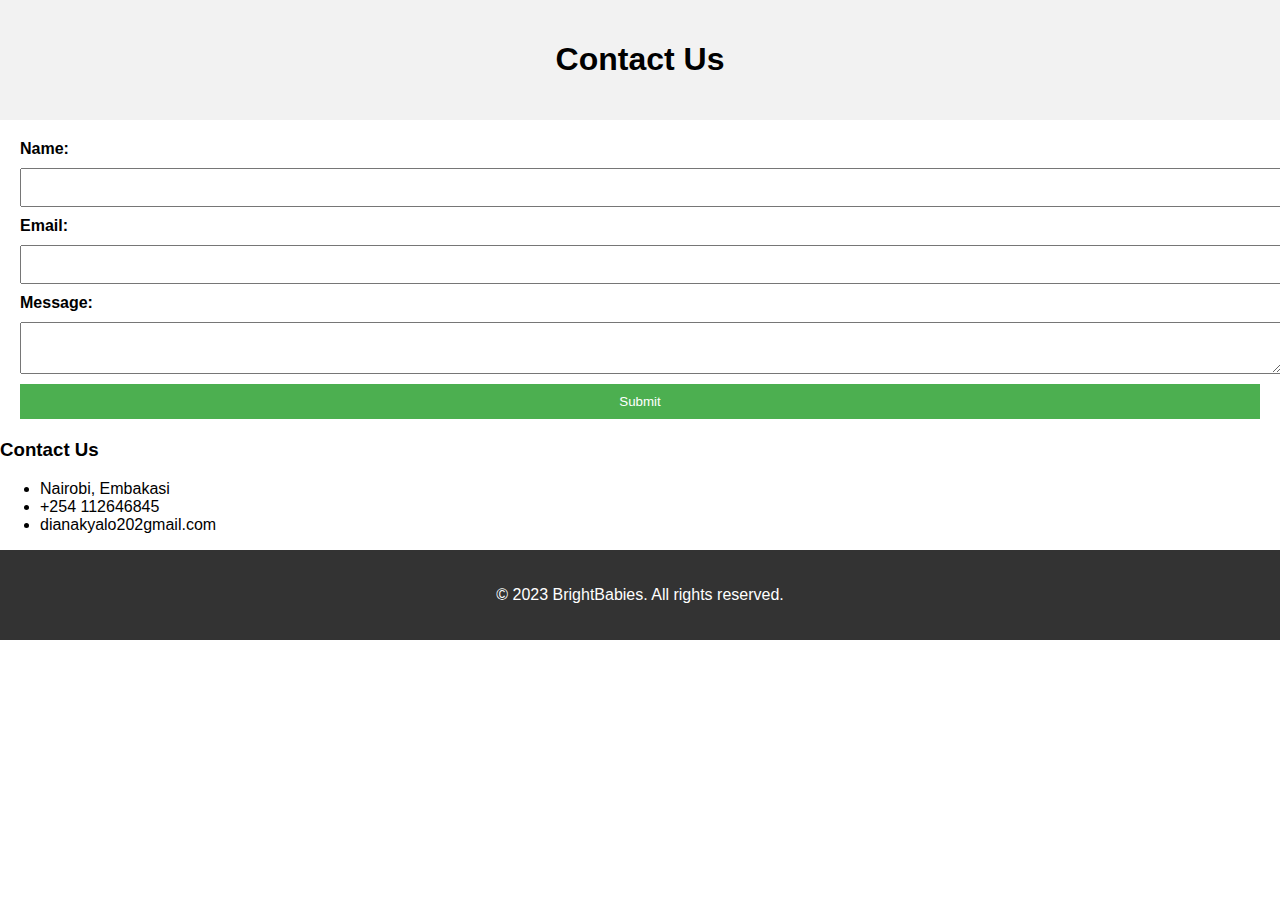
<file: Brightbabies-main/brightbabies/contact.html>
<!DOCTYPE html>
<html lang="en">
<head>
    <meta charset="UTF-8">
    <meta http-equiv="X-UA-Compatible" content="IE=edge">
    <meta name="viewport" content="width=device-width, initial-scale=1.0">
    <title>Contact Us</title>
    <link rel="stylesheet" href="contact.css">
    <link rel="stylesheet" href="index.html">
</head>
<body>
    <header>
        <h1>Contact Us</h1>
      </header>
    
      <main>
        <form id="contact-form">
          <label for="name">Name:</label>
          <input type="text" id="name" name="name" required>
    
          <label for="email">Email:</label>
          <input type="email" id="email" name="email" required>
    
          <label for="message">Message:</label>
          <textarea id="message" name="message" required></textarea>
    
          <input type="submit" value="Submit">
        </form>
      </main>
      <div class="col-md-4">
        <h3>Contact Us</h3>
        <ul class="contact">
          <li><i class="fa fa-map-marker"></i>Nairobi, Embakasi</li>
          <li><i class="fa fa-phone"></i>+254 112646845</li>
          <li><i class="fa fa-envelope"></i>dianakyalo202gmail.com</li>
        </ul>
      </div> 
      <footer>
        <p>&copy; 2023 BrightBabies. All rights reserved.</p>
      </footer>
    </body>
    </html>
</file>
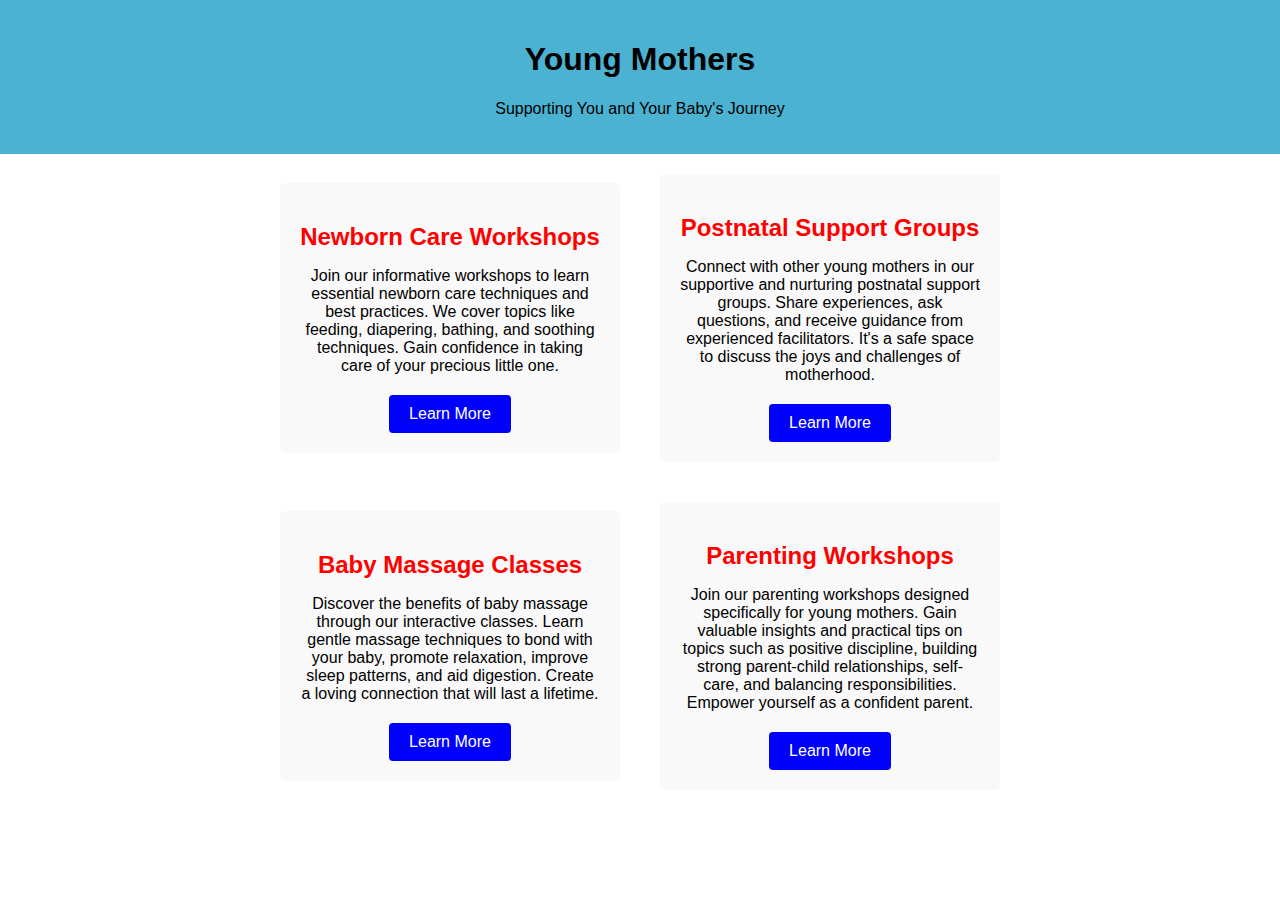
<file: Brightbabies-main/brightbabies/service.html>
<!DOCTYPE html>
<html lang="en">
<head>
    <meta charset="UTF-8">
    <meta http-equiv="X-UA-Compatible" content="IE=edge">
    <meta name="viewport" content="width=device-width, initial-scale=1.0">
    <title>Brightbabies-Services</title>
    <link rel="stylesheet" href="service.css">
    <link rel="stylesheet" href="index.html">
</head>
<body>
    <header>
        <h1>Young Mothers</h1>
        <p>Supporting You and Your Baby's Journey</p>
      </header>
    
      <div class="container">
        <div class="service">
          <h2>Newborn Care Workshops</h2>
          <p>Join our informative workshops to learn essential newborn care techniques and best practices. We cover topics like feeding, diapering, bathing, and soothing techniques. Gain confidence in taking care of your precious little one.</p>
          <a href="#" class="btn">Learn More</a>
        </div>
    
        <div class="service">
          <h2>Postnatal Support Groups</h2>
          <p>Connect with other young mothers in our supportive and nurturing postnatal support groups. Share experiences, ask questions, and receive guidance from experienced facilitators. It's a safe space to discuss the joys and challenges of motherhood.</p>
          <a href="#" class="btn">Learn More</a>
        </div>
    
        <div class="service">
          <h2>Baby Massage Classes</h2>
          <p>Discover the benefits of baby massage through our interactive classes. Learn gentle massage techniques to bond with your baby, promote relaxation, improve sleep patterns, and aid digestion. Create a loving connection that will last a lifetime.</p>
          <a href="#" class="btn">Learn More</a>
        </div>
    
        <div class="service">
          <h2>Parenting Workshops</h2>
          <p>Join our parenting workshops designed specifically for young mothers. Gain valuable insights and practical tips on topics such as positive discipline, building strong parent-child relationships, self-care, and balancing responsibilities. Empower yourself as a confident parent.</p>
          <a href="#" class="btn">Learn More</a>
        </div>
      </div>
</body>
</html>
</file>
<file: brightbabies/style.css>
*{
  padding: 0;
  margin: 0;
  text-decoration: none;
  list-style: none;
  box-sizing:border-box;
}
body {
  font-family: sans-serif;
}

/*.label {
  font-size: 20px;
  color: red;
}*/


.navbar {
  background-color: skyblue;
  overflow: hidden;
}
  
/*.logo {
  font-size: 14px;
  font-weight: green;
  margin-right: 10px;
}*/
/*.navbar a {
  float: right;
  display: block;
  color: #f2f2f2;
  text-align: center;
  padding: 14px 16px;
}
    
.navbar a:hover {
  background-color: #ddd;
  color: skyblue;
}
    
.navbar a.active {
  background-color: skyblue;
  color: white;
}*/

.navbar {
  background-color: skyblue; 
  padding: 10px; 
}

.logo {
  color: blue; 
  font-size: 24px; 
  font-weight: bold; 
}

.navbar a {
  text-decoration: none; 
  color: black; 
  margin-right: 10px; 
}

.navbar a.active {
  color: white;
  float: right;
  padding: 14px 16px;
  text-align: center; 
}

    
@media screen and (max-width: 600px) {
  .navbar a {
  float: none;
  display: block;
  text-align: left;
  }
}

  .container {
    max-width: 1250px;
    margin: 0 auto;
    padding: 50px;
    text-align: center;
    color: #fff;
    text-shadow: 1px 1px 1px #000;
  }

  .expanded-image {
    width: 100%;
    height: 100;
  }
  
  
  /*footer {
    background-color: black;
    padding: 30px 0;
  }
  
  .footer-container {
    max-width: 960px;
    margin: 0 auto;
    display: flex;
    flex-wrap: wrap;
    justify-content: space-between;
  }
  
  .footer-links a {
    display: inline-block;
    margin-right: 20px;
    text-decoration: none;
    color: #333;
  }
  
  .social-media a {
    display: inline-block;
    margin-right: 20px;
    color: #333;
  }
  
  .social-media i {
    font-size: 24px;
  }
  
  .footer-copy {
    margin-top: 20px;
    color: #999;
    font-size: 14px;
    text-align: center;
  } */
  h1 {
    text-align: center;
  }
  
.photo-container {
  display: flex;
  flex-wrap: wrap;
  justify-content: center;
  gap: 20px;
  margin-top: 40px;
}

.photo {
  width: 300px;
  border: 1px solid #ccc;
  padding: 10px;
  text-align: center;
}

.photo img {
  width: 100%;
  height: auto;
}

.photo p {
  margin-top: 10px;
  font-size: 14px;
  color: #555;
}

  .image-row {
    display: flex;
    align-items: center;
  }
  
  .image-row img {
    width: 500px; /* Adjust the width as needed */
    height: auto;
    margin-right: 20px; /* Adjust the margin as needed */
  }
  
  .image-text {
    flex: 1;
    display: flex;
    flex-direction: column;
  }
  
  .image-text h2 {
    font-size: 16px; /* Adjust the font size as needed */
    margin: 0;
  }
  
  .image-text p {
    margin-top: 10px; /* Adjust the margin as needed */
  }
  
  /*footer {
    background-color: black;
    padding: 20px;
    text-align: center;
  }
  
  .footer-row {
    display: flex;
    justify-content:space-around;
    margin-bottom: 50px;
  }
  
  .footer-column {
    flex-basis: 45%;
    text-align: left;
  }
  
  .footer-column h3 {
    font-size: 24px;
    margin-bottom: 20px;
    color: white;
  }
  
  .footer-column p {
    font-size: 14px;
    margin: 0;
    color: white;
  }
  
  .social-icons a {
    color: white;
    font-size: 20px;
    margin-right: 10px;
  }
  
  .social-icons a:hover {
    color: white;
  }

  .social-icons i {
    color: white;
  }

  .contact li {
    color: white;
  }*/

  .footer {
    display: flex;
    justify-content: space-between;
    background-color: black;
    padding: 20px;
}

.column {
    flex: 1;
    margin-right: 20px;
}

.column:last-child {
    margin-right: 0;
}

.column-title {
    font-weight: bold;
    margin-bottom: 10px;
    color:white;
}

.column-content {
    list-style-type: none;
    padding: 0;
    margin: 0;
    color:white;
}

.column-content li {
    margin-bottom: 5px;
}
</file>
<file: keilah/style.css>
*{
    padding: 0;
    margin: 0;
    text-decoration: none;
    list-style: none;
    box-sizing: border-box;
}

body {
    font-family: sans-serif;
}

nav {
    background: skyblue;
    height: 80px;
    width: 100%;
}

label.logo{
    color: white;
    font-size: 30px;
    line-height: 80px;
    padding: 0 100px;
    font-weight: bold;
}

nav ul{
    float: right;
    margin-right: 20px;
}

nav ul li{
    display: inline-block;
    line-height: 80px;
    margin: 0 ;
}

nav ul li a {
    color: white;
    text-decoration: none;
    padding: 10px;
    transition: background-color 0.3s ease-in-out;
  }
  
  nav ul li a:hover {
    background-color: white;
    color: #333;
  }
  
  nav .sign-in a {
    background-color: white;
    color: #333;
    border-radius: 5px;
    padding: 10px 20px;
    transition: background-color 0.3s ease-in-out;
  }
  
  nav .sign-in a:hover {
    background-color: #333;
    color: white;
  }
  
  @media screen and (max-width: 768px) {
    nav ul {
      display: none;
    }
    
    nav .sign-in {
      display: block;
      margin-left: auto;
    }
    
    nav .sign-in a {
      background-color: #333;
      color: white;
      border-radius: 5px;
      padding: 10px 20px;
      transition: background-color 0.3s ease-in-out;
    }
    
    nav .sign-in a:hover {
      background-color: white;
      color: #333;
    }
    
    nav .nav-toggle-label {
      cursor: pointer;
      display: block;
      width: 30px;
      height: 30px;
      position: relative;
    }
    
    nav .nav-toggle-label span {
      display: block;
      position: absolute;
      height: 2px;
      width: 100%;
      background: white;
      border-radius: 2px;
      transition: transform 0.3s ease-in-out;
    }
    
    nav .nav-toggle:checked + .nav-toggle-label span {
      transform: rotate(45deg);
      background: white;
    }
    
    nav .nav-toggle:checked + .nav-toggle-label span:before {
      content: '';
      display: block;
      position: absolute;
      height: 2px;
      width: 100%;
      background: white;
      top: -7px;
      left: 0;
      border-radius: 2px;
      transform: rotate(90deg);
    }
    
    nav .nav-toggle:checked + .nav-toggle-label span:after {
      content: '';
      display: block;
      position: absolute;
      height: 2px;
      width: 100%;
      background: white;
      top: 7px;
      left: 0;
      border-radius: 2px;
      transform: rotate(90deg);
    }
    
    nav .nav-toggle:checked ~ ul {
      display: flex;
      flex-direction: column;
      background-color: #333;
      padding: 20px;
      position: absolute;
      top: 100%;
      left: 0;
      right: 0;
      margin: 0;
      overflow: hidden;
    }
    
    nav .nav-toggle:checked ~ ul li {
      margin: 10px 0;
    }
  }

  nav ul li a {
    color: white;
    text-decoration: none;
    padding: 10px;
    transition: background-color 0.3s ease-in-out;
  }
  
  nav ul li a:hover {
    background-color: white;
    color: #333;
  }
  
  nav .sign-in a {
    background-color: white;
    color: #333;
    border-radius: 5px;
    padding: 10px 20px;
    transition: background-color 0.3s ease-in-out;
  }
  
  nav .sign-in a:hover {
    background-color: #333;
    color: white;
  }
  
  @media screen and (max-width: 768px) {
    nav ul {
      display: none;
    }
    
    nav .sign-in {
      display: block;
      margin-left: auto;
    }
    
    nav .sign-in a {
      background-color: #333;
      color: white;
      border-radius: 5px;
      padding: 10px 20px;
      transition: background-color 0.3s ease-in-out;
    }
    
    nav .sign-in a:hover {
      background-color: white;
      color: #333;
    }
    
    nav .nav-toggle-label {
      cursor: pointer;
      display: block;
      width: 30px;
      height: 30px;
      position: relative;
    }
    
    nav .nav-toggle-label span {
      display: block;
      position: absolute;
      height: 2px;
      width: 100%;
      background: white;
      border-radius: 2px;
      transition: transform 0.3s ease-in-out;
    }
    
    nav .nav-toggle:checked + .nav-toggle-label span {
      transform: rotate(45deg);
      background: white;
    }
    
    nav .nav-toggle:checked + .nav-toggle-label span:before {
      content: '';
      display: block;
      position: absolute;
      height: 2px;
      width: 100%;
      background: white;
      top: -7px;
      left: 0;
      border-radius: 2px;
      transform: rotate(90deg);
    }
    
    nav .nav-toggle:checked + .nav-toggle-label span:after {
      content: '';
      display: block;
      position: absolute;
      height: 2px;
      width: 100%;
      background: white;
      top: 7px;
      left: 0;
      border-radius: 2px;
      transform: rotate(90deg);
    }
    
    nav .nav-toggle:checked ~ ul {
      display: flex;
      flex-direction: column;
      background-color: #333;
      padding: 20px;
      position: absolute;
      top: 100%;
      left: 0;
      right: 0;
      margin: 0;
      overflow: hidden;
    }
    
    nav .nav-toggle:checked ~ ul li {
      margin: 10px 0;
    }
  }
  .container {
    max-width: 1250px;
    margin: 0 auto;
    padding: 50px;
    text-align: center;
    color: #fff;
    text-shadow: 1px 1px 1px #000;
  }

  .expanded-image {
    width: 100%;
    height: 100;
  }
  

  @media only screen and (max-width: 768px) {
    .container {
      padding: 30px;
    }
  }
  
  footer {
    background-color: black;
    padding: 30px 0;
  }
  
  .footer-container {
    max-width: 960px;
    margin: 0 auto;
    display: flex;
    flex-wrap: wrap;
    justify-content: space-between;
  }
  
  .footer-links a {
    display: inline-block;
    margin-right: 20px;
    text-decoration: none;
    color: #333;
  }
  
  .social-media a {
    display: inline-block;
    margin-right: 20px;
    color: #333;
  }
  
  .social-media i {
    font-size: 24px;
  }
  
  .footer-copy {
    margin-top: 20px;
    color: #999;
    font-size: 14px;
    text-align: center;
  }
  h1 {
    text-align: center;
    margin-top: 20px;
  }
  
  .photo-grid {
    display: grid;
    grid-template-columns: repeat(3, 1fr);
    grid-gap: 10px;
    margin-top: 30px;
  }
  
  .photo-grid img {
    width: 100%;
    height: auto;
  }
</file>
<file: Brightbabies-main/brightbabies/style.css>
*{
    padding: 0;
    margin: 0;
    text-decoration: none;
    list-style: none;
    box-sizing: border-box;
}

body {
    font-family: sans-serif;
}

nav {
    background: skyblue;
    height: 80px;
    width: 100%;
}

label.logo{
    color: white;
    font-size: 30px;
    line-height: 80px;
    padding: 0 100px;
    font-weight: bold;
}

nav ul{
    float: right;
    margin-right: 20px;
}

nav ul li{
    display: inline-block;
    line-height: 80px;
    margin: 0 ;
}

nav ul li a {
    color: white;
    text-decoration: none;
    padding: 10px;
    transition: background-color 0.3s ease-in-out;
  }
  
  nav ul li a:hover {
    background-color: white;
    color: #333;
  }
  
  nav .sign-in a {
    background-color: white;
    color: #333;
    border-radius: 5px;
    padding: 10px 20px;
    transition: background-color 0.3s ease-in-out;
  }
  
  nav .sign-in a:hover {
    background-color: #333;
    color: white;
  }
  
  @media screen and (max-width: 768px) {
    nav ul {
      display: none;
    }
    
    nav .sign-in {
      display: block;
      margin-left: auto;
    }
    
    nav .sign-in a {
      background-color: #333;
      color: white;
      border-radius: 5px;
      padding: 10px 20px;
      transition: background-color 0.3s ease-in-out;
    }
    
    nav .sign-in a:hover {
      background-color: white;
      color: #333;
    }
    
    nav .nav-toggle-label {
      cursor: pointer;
      display: block;
      width: 30px;
      height: 30px;
      position: relative;
    }
    
    nav .nav-toggle-label span {
      display: block;
      position: absolute;
      height: 2px;
      width: 100%;
      background: white;
      border-radius: 2px;
      transition: transform 0.3s ease-in-out;
    }
    
    nav .nav-toggle:checked + .nav-toggle-label span {
      transform: rotate(45deg);
      background: white;
    }
    
    nav .nav-toggle:checked + .nav-toggle-label span:before {
      content: '';
      display: block;
      position: absolute;
      height: 2px;
      width: 100%;
      background: white;
      top: -7px;
      left: 0;
      border-radius: 2px;
      transform: rotate(90deg);
    }
    
    nav .nav-toggle:checked + .nav-toggle-label span:after {
      content: '';
      display: block;
      position: absolute;
      height: 2px;
      width: 100%;
      background: white;
      top: 7px;
      left: 0;
      border-radius: 2px;
      transform: rotate(90deg);
    }
    
    nav .nav-toggle:checked ~ ul {
      display: flex;
      flex-direction: column;
      background-color: #333;
      padding: 20px;
      position: absolute;
      top: 100%;
      left: 0;
      right: 0;
      margin: 0;
      overflow: hidden;
    }
    
    nav .nav-toggle:checked ~ ul li {
      margin: 10px 0;
    }
  }

  nav ul li a {
    color: white;
    text-decoration: none;
    padding: 10px;
    transition: background-color 0.3s ease-in-out;
  }
  
  nav ul li a:hover {
    background-color: white;
    color: #333;
  }
  
  nav .sign-in a {
    background-color: white;
    color: #333;
    border-radius: 5px;
    padding: 10px 20px;
    transition: background-color 0.3s ease-in-out;
  }
  
  nav .sign-in a:hover {
    background-color: #333;
    color: white;
  }
  
  @media screen and (max-width: 768px) {
    nav ul {
      display: none;
    }
    
    nav .sign-in {
      display: block;
      margin-left: auto;
    }
    
    nav .sign-in a {
      background-color: #333;
      color: white;
      border-radius: 5px;
      padding: 10px 20px;
      transition: background-color 0.3s ease-in-out;
    }
    
    nav .sign-in a:hover {
      background-color: white;
      color: #333;
    }
    
    nav .nav-toggle-label {
      cursor: pointer;
      display: block;
      width: 30px;
      height: 30px;
      position: relative;
    }
    
    nav .nav-toggle-label span {
      display: block;
      position: absolute;
      height: 2px;
      width: 100%;
      background: white;
      border-radius: 2px;
      transition: transform 0.3s ease-in-out;
    }
    
    nav .nav-toggle:checked + .nav-toggle-label span {
      transform: rotate(45deg);
      background: white;
    }
    
    nav .nav-toggle:checked + .nav-toggle-label span:before {
      content: '';
      display: block;
      position: absolute;
      height: 2px;
      width: 100%;
      background: white;
      top: -7px;
      left: 0;
      border-radius: 2px;
      transform: rotate(90deg);
    }
    
    nav .nav-toggle:checked + .nav-toggle-label span:after {
      content: '';
      display: block;
      position: absolute;
      height: 2px;
      width: 100%;
      background: white;
      top: 7px;
      left: 0;
      border-radius: 2px;
      transform: rotate(90deg);
    }
    
    nav .nav-toggle:checked ~ ul {
      display: flex;
      flex-direction: column;
      background-color: #333;
      padding: 20px;
      position: absolute;
      top: 100%;
      left: 0;
      right: 0;
      margin: 0;
      overflow: hidden;
    }
    
    nav .nav-toggle:checked ~ ul li {
      margin: 10px 0;
    }
  }
  .container {
    max-width: 1250px;
    margin: 0 auto;
    padding: 50px;
    text-align: center;
    color: #fff;
    text-shadow: 1px 1px 1px #000;
  }

  .expanded-image {
    width: 100%;
    height: 100;
  }
  

  @media only screen and (max-width: 768px) {
    .container {
      padding: 30px;
    }
  }
  
  footer {
    background-color: black;
    padding: 30px 0;
  }
  
  .footer-container {
    max-width: 960px;
    margin: 0 auto;
    display: flex;
    flex-wrap: wrap;
    justify-content: space-between;
  }
  
  .footer-links a {
    display: inline-block;
    margin-right: 20px;
    text-decoration: none;
    color: #333;
  }
  
  .social-media a {
    display: inline-block;
    margin-right: 20px;
    color: #333;
  }
  
  .social-media i {
    font-size: 24px;
  }
  
  .footer-copy {
    margin-top: 20px;
    color: #999;
    font-size: 14px;
    text-align: center;
  }
  body {
    font-family: Arial, sans-serif;
    margin: 0;
    padding: 20px;
  }

  h1 {
    text-align: center;
  }

  .photo-container {
    display: flex;
    flex-wrap: wrap;
    justify-content: center;
    gap: 20px;
    margin-top: 40px;
  }

  .photo {
    width: 300px;
    border: 1px solid #ccc;
    padding: 10px;
    text-align: center;
  }

  .photo img {
    width: 100%;
    height: auto;
  }

  .photo p {
    margin-top: 10px;
    font-size: 14px;
    color: #555;
  }
</file>
<file: brightbabies/about.css>
/* Set up basic styles for the page */
body {
  font-family: Arial, sans-serif;
  margin: 0;
  padding: 0;
  
}

.container {
  max-width: 800px;
  margin: 0 auto;
  padding: 20px;
}

/*
header {
  background-image: url("image/image24.jpg");
  padding: 20px;
}*/

header h1 {
  color: #333;
  font-size: 24px;
}

/* Style the main content */
body {
  background-image: url("image/image24.jpg");
  background-size: cover;
  background-position: center;
  height: 1100px;
}

h2 {
  color: black;
  font-size: 20px;
  margin-top: 30px;
}

p {
  color: black;
  line-height: 1.5;
}

/* Style the footer */
footer {
  padding: 20px;
  text-align: center;
  font-size: 14px;
  color: black;
}

.goback-link {
  display: inline-block;
  padding: 10px 20px;
  background-color: blue;
  color: white;
  text-decoration: none;
}

.goback-link:hover {
  background-color: rgb(235, 135, 202);
}

.column-container {
  display: flex;
  flex-direction: column;
</file>
<file: brightbabies/contact.css>
/*body {
    font-family: Arial, sans-serif;
    margin: 0;
    padding: 0;
  }
  
  header {
    background-color: #f2f2f2;
    padding: 20px;
    text-align: center;
  }
  
  main {
    margin: 20px;
  }
  
  form {
    display: grid;
    grid-gap: 10px;
  }
  
  label {
    font-weight: bold;
  }
  
  input[type="text"],
  input[type="email"],
  textarea {
    width: 100%;
    padding: 10px;
  }
  
  input[type="submit"] {
    background-color: #4CAF50;
    color: #fff;
    border: none;
    padding: 10px 20px;
    cursor: pointer;
  }
  
  footer {
    background-color: #333;
    color: #fff;
    padding: 20px;
    text-align: center;
  }*/
  
  body {
    font-family: Arial, sans-serif;
    margin: 0;
    padding: 20px;
  }
  
  header {
    text-align: center;
    margin-bottom: 20px;
  }
  
  h1 {
    font-size: 28px;
  }
  
  main {
    margin-bottom: 20px;
  }
  
  form {
    width: 300px;
    margin: 0 auto;
  }
  
  label {
    display: block;
    margin-bottom: 5px;
  }
  
  input,
  textarea {
    width: 100%;
    padding: 10px;
    margin-bottom: 10px;
  }
  
  input[type="submit"] {
    background-color: #4CAF50;
    color: white;
    border: none;
    padding: 10px;
    cursor: pointer;
  }
  
  input[type="submit"]:hover {
    background-color: #45a049;
  }
  
  .contact-info {
    text-align: center;
  }
  
  .contact-info h3 {
    font-size: 18px;
    margin-bottom: 10px;
  }
  
  .contact li {
    margin-bottom: 5px;
  }
  
  footer {
    text-align: center;
    font-size: 12px;
    color: black;
    margin-top: 20px;
  }
  
  .goback-link {
    display: inline-block;
    padding: 10px 20px;
    background-color: blue;
    color: white;
    text-decoration: none;
  }
  
  .goback-link:hover {
    background-color: skyblue;
  }
 
  .column-container {
    display: flex;
    flex-direction: column;
  }

  body {
    background-image: url("image/image22.jpg");
    background-size: cover;
  }
</file>
<file: brightbabies/login.css>
body {
    font-family: Arial, sans-serif;
}
.container {
    margin: 0 auto;
    max-width: 500px;
    padding: 20px;
    border: 1px solid #ccc;
    border-radius: 5px;
    background-color:white;
}
input[type=text], input[type=password] {
    width: 100%;
    padding: 12px 20px;
    margin: 8px 0;
    display: inline-block;
    border: 1px solid #ccc;
    border-radius: 4px;
    box-sizing: border-box;
}
button {
    background-color: #4CAF50;
    color: white;
    padding: 14px 20px;
    margin: 8px 0;
    border: none;
    border-radius: 4px;
    cursor: pointer;
}
button:hover {
    background-color: #45a049;
}
.cancelbtn {
    width: auto;
    padding: 10px 18px;
    background-color: #f44336;
}
.imgcontainer {
    text-align: center;
    margin: 24px 0 12px 0;
}
img.avatar {
    width: 40%;
    border-radius: 50%;
}
.container {
    padding: 16px;
}
span.psw {
    float: right;
    padding-top: 16px;
}
@media screen and (max-width: 300px) {
    span.psw {
        display: block;
        float: none;
    }
    .cancelbtn {
        width: 100%;
    }
}  

.goback-link {
    display: inline-block;
    padding: 10px 20px;
    background-color: blue;
    color: white;
    text-decoration: none;
  }
  
  .goback-link:hover {
    background-color: rgb(235, 135, 218);
  }
 
  .column-container {
    display: flex;
    flex-direction: column;
  }

  body{
    background-image: url(image/image25.jpg);
    background-size: cover;
  }
</file>
<file: brightbabies/service.css>
body {
    font-family: Arial, sans-serif;
    margin: 0;
    padding: 0;
  }
  
  header {
    padding: 20px;
    text-align: center;
  }
  
  h1 {
    color: black;
  }
  
  .container {
    max-width: 900px;
    margin: 0 auto;
    display: flex;
    flex-wrap: wrap;
    justify-content: center;
    align-items: center;
  }
  
  /*.service {
    width: 300px;
    margin: 20px;
    padding: 20px;
    background-color: #f9f9f9;
    border-radius: 5px;
    text-align: center;
  }*/

  .service {
    display: inline-block;
    width: 30%;
    margin: 10px;
    vertical-align: top;
    background-color: #f9f9f9;
  }
  
  .service h2 {
    color: red;
    margin-bottom: 10px;
  }
  
  .service p {
    color: black;
    margin-bottom: 20px;
  }
  
  .service .btn {
    display: inline-block;
    padding: 10px 20px;
    background-color: rgb(31, 31, 32);
    color: #fff;
    text-decoration: none;
    border-radius: 4px;
  }
  
  .service .btn:hover {
    background-color: #555;
  }

  .center-container {
    display: flex;
    justify-content: center;
    align-items: center;
    height: 100vh; 
    flex-direction: row;
  }
  
  /*.picture-container {
    display: flex;
    flex-wrap: wrap;
    justify-content: center;
  }
  
  .picture-row {
    display: flex;
    flex-basis: 40.33%;
  }
  
  .picture-item {
    flex: 1;
    margin: 5px;
  } */
  
  
  /*.container {
    max-width: 900px;
    margin: 0 auto;
    display: flex;
    flex-wrap: wrap;
    justify-content: center;
    align-items: center;
  }
  
  .service {
    width: 300px;
    margin: 20px;
    padding: 20px;
    background-color: #f9f9f9;
    border-radius: 5px;
    text-align: center;
  }
  
  .service h2 {
    color: red;
    margin-bottom: 10px;
  }
  
  .service p {
    color: black;
    margin-bottom: 20px;
  }
  
  .service .btn {
    display: inline-block;
    padding: 10px 20px;
    background-color: rgb(31, 31, 32);
    color: #fff;
    text-decoration: none;
    border-radius: 4px;
  }
  
  .service .btn:hover {
    background-color: #555;
  }

  .center-container {
    display: flex;
    justify-content: center;
    align-items: center;
    height: 100vh; 
  } */

    
  .goback-link {
    display: inline-block;
    padding: 10px 20px;
    background-color: blue;
    color: white;
    text-decoration: none;
  }
  
  .goback-link:hover {
    background-color: rgb(223, 135, 235);
  }
 
  .column-container {
    display: flex;
    flex-direction: column;
  }
  
  /*.circle {
    width: 40px;
    height: 40px;
    border-radius: 50%;
    background-color: #ff5c5c;
    color: white;
    text-align: center;
    line-height: 40px;
    font-weight: bold;
    margin-bottom: 10px;
  }*/

  .row-container {
    display: flex;
    justify-content: space-between;
    margin-bottom: 80px;
  }
  
  .circle {
    width: 40px;
    height: 40px;
    border-radius: 50%;
    background-color: #ff5c5c;
    color: white;
    text-align: center;
    line-height: 50px;
    font-weight: bold;
  }
  /*footer {
    background-color: #f2f2f2;
    padding: 20px;
  }
  
  .footer-row {
    display: flex;
    flex-wrap: wrap;
  }
  
  .footer-column {
    flex: 1 1 300px;
    margin-right: 20px;
    margin-bottom: 20px;
  }
  
  .footer-column h3 {
    font-size: 18px;
    margin-bottom: 10px;
  }
  
  ul {
    list-style: none;
    padding: 0;
    margin: 0;
  }
  
  ul li {
    margin-bottom: 10px;
  }
  
  ul li i {
    margin-right: 5px;
  }
  
  .footer-links a {
    color: #555;
    text-decoration: none;
  }
  
  .social-icons li {
    display: inline-block;
    margin-right: 10px;
  }
  
  .social-icons i {
    font-size: 20px;
    color: red;
  }
  
  .social-icons a {
    color: red;
    text-decoration: none;
  }
  
  .social-icons a:hover {
    color: #ff5c5c;
  }*/
  
  /*footer {
    background-color: #f2f2f2;
    padding: 20px;
  }
  
  .footer-row {
    display: flex;
  }
  
  .footer-column {
    flex: 1;
    margin-right: 20px;
  }
  
  .footer-column h3 {
    font-size: 18px;
    margin-bottom: 10px;
  }
  
  ul {
    list-style: none;
    padding: 0;
    margin: 0;
  }
  
  ul li {
    margin-bottom: 10px;
  }
  
  ul li i {
    margin-right: 5px;
  }
  
  .footer-links a {
    color: #555;
    text-decoration: none;
  }
  
  .social-icons li {
    display: inline-block;
    margin-right: 10px;
  }
  
  .social-icons i {
    font-size: 20px;
    color: blue;
  }
  
  .social-icons a {
    color: blue;
    text-decoration: none;
  }
  
  .social-icons a:hover {
    color: #ff5c5c;
  }*/
  
  .step-number {
    display: inline-block;
    width: 30px;
    height: 30px;
    border-radius: 50%;
    background-color: red;
    color: #fff;
    text-align: center;
    line-height: 30px;
    font-size: 14px;
    font-weight: bold;
    margin-right: 10px;
  }
  
  .step-content {
    margin-left: 40px;
  }
  
  /* Optional: Adjust the styles as needed for your design */
  .container {
    max-width: 800px;
    margin: 0 auto;
    padding: 20px;
  }
  
  .row {
    display: flex;
    justify-content: space-between;
    margin-bottom: 20px;
  }
  
  .step {
    flex-basis: 48%;
  }
  
  .step h2 {
    margin-top: 0;
  }
 
  .step {
    display: flex;
    align-items: center;
    margin-bottom: 20px;
  }
  
  .step-number {
    display: inline-flex;
    align-items: center;
    justify-content: center;
    width: 30px;
    height: 30px;
    border-radius: 50%;
    background-color: red;
    color: #fff;
    font-size: 14px;
    font-weight: bold;
    margin-right: 10px;
  }
  
  .step-content {
    flex: 1;
  }
  
  /* Optional: Adjust the styles as needed for your design */
  .container {
    max-width: 800px;
    margin: 0 auto;
    padding: 20px;
  }
  
  .row {
    display: flex;
    justify-content: space-between;
    margin-bottom: 20px;
  }
  
  .step h2 {
    margin-top: 0;
    margin-bottom: 10px;
  }
  
  /*footer {
    background-color: black;
    color: white;
    padding: 20px;
  }
  
  .footer-row {
    display: flex;
    justify-content: space-between;
    margin-bottom: 10px;
  }
  
  .footer-column {
    flex: 1;
  }
  
  h3 {
    margin: 0;
  }
  
  ul {
    list-style: none;
    padding: 0;
  }
  
  .purple-link {
    color: purple;
  }
  
  .social-icons li {
    display: inline-block;
    margin-right: 10px;
  }
  
  .services-container {
    display: flex;
    flex-wrap: wrap;
    justify-content: space-between;
  }
  
  .service {
    flex: 0 0 48%;
    margin-bottom: 20px;
  }
  
  .service h2 {
    margin-top: 0;
  }*/


  .footer-container {
  display: flex;
  justify-content: space-between;
  background-color: black;
  padding: 20px;
}

.column {
  flex-basis: 30%;
}

h3 {
  color: white;
}

ul {
  list-style-type: none;
  padding: 0;
}

li {
  margin-bottom: 10px;
  color:black;
}

p {
  margin: 5px 0;
  color:black;
}

  .service img {
    width: 100%;
    height: auto;
  }

  body {
    background-image: url("image/image23.jpg");
    background-size: cover;
  }
  
  .services {
    display: grid;
    grid-template-columns: repeat(2, 2fr);
    grid-gap: 20px;
  }
  
  .service {
    border: 1px solid white;
    padding: 20px;
  }
   
  .footer-container {
    display: flex;
    justify-content: space-between;
    background-color: black;
    padding: 20px;
  }
  
  .column {
    flex-basis: 30%;
    color: white;
  }
  
  h3 {
    color: white;
  }
  
  ul {
    list-style-type: none;
    padding: 0;
  }
  
  li {
    margin-bottom: 10px;
    color: white;
  }
  
  p {
    margin: 5px 0;
    color: white;
  }
</file>
<file: keilah/login.css>
body {
    font-family: Arial, sans-serif;
}
.container {
    margin: 0 auto;
    max-width: 500px;
    padding: 20px;
    border: 1px solid #ccc;
    border-radius: 5px;
    background-color: #f2f2f2;
}
input[type=text], input[type=password] {
    width: 100%;
    padding: 12px 20px;
    margin: 8px 0;
    display: inline-block;
    border: 1px solid #ccc;
    border-radius: 4px;
    box-sizing: border-box;
}
button {
    background-color: #4CAF50;
    color: white;
    padding: 14px 20px;
    margin: 8px 0;
    border: none;
    border-radius: 4px;
    cursor: pointer;
}
button:hover {
    background-color: #45a049;
}
.cancelbtn {
    width: auto;
    padding: 10px 18px;
    background-color: #f44336;
}
.imgcontainer {
    text-align: center;
    margin: 24px 0 12px 0;
}
img.avatar {
    width: 40%;
    border-radius: 50%;
}
.container {
    padding: 16px;
}
span.psw {
    float: right;
    padding-top: 16px;
}
@media screen and (max-width: 300px) {
    span.psw {
        display: block;
        float: none;
    }
    .cancelbtn {
        width: 100%;
    }
}
</file>
<file: Brightbabies-main/brightbabies/about.css>
/* Set up basic styles for the page */
body {
  font-family: Arial, sans-serif;
  margin: 0;
  padding: 0;
}

.container {
  max-width: 800px;
  margin: 0 auto;
  padding: 20px;
}

/* Style the header */
header {
  background-color: #f2f2f2;
  padding: 20px;
}

header h1 {
  color: #333;
  font-size: 24px;
}

/* Style the main content */
main {
  background-color: #fff;
  padding: 20px;
}

h2 {
  color: #333;
  font-size: 20px;
  margin-top: 30px;
}

p {
  color: #666;
  line-height: 1.5;
}

/* Style the footer */
footer {
  background-color: #f2f2f2;
  padding: 20px;
  text-align: center;
  font-size: 14px;
  color: #666;
}

/* Add more styling rules as needed */
</file>
<file: Brightbabies-main/brightbabies/contact.css>
body {
    font-family: Arial, sans-serif;
    margin: 0;
    padding: 0;
  }
  
  header {
    background-color: #f2f2f2;
    padding: 20px;
    text-align: center;
  }
  
  main {
    margin: 20px;
  }
  
  form {
    display: grid;
    grid-gap: 10px;
  }
  
  label {
    font-weight: bold;
  }
  
  input[type="text"],
  input[type="email"],
  textarea {
    width: 100%;
    padding: 10px;
  }
  
  input[type="submit"] {
    background-color: #4CAF50;
    color: #fff;
    border: none;
    padding: 10px 20px;
    cursor: pointer;
  }
  
  footer {
    background-color: #333;
    color: #fff;
    padding: 20px;
    text-align: center;
  }
</file>
<file: Brightbabies-main/brightbabies/service.css>
body {
    font-family: Arial, sans-serif;
    margin: 0;
    padding: 0;
  }
  
  header {
    background-color: #4bb2d1;
    padding: 20px;
    text-align: center;
  }
  
  h1 {
    color: black;
  }
  
  .container {
    max-width: 900px;
    margin: 0 auto;
    display: flex;
    flex-wrap: wrap;
    justify-content: center;
    align-items: center;
  }
  
  .service {
    width: 300px;
    margin: 20px;
    padding: 20px;
    background-color: #f9f9f9;
    border-radius: 5px;
    text-align: center;
  }
  
  .service h2 {
    color: red;
    margin-bottom: 10px;
  }
  
  .service p {
    color: black;
    margin-bottom: 20px;
  }
  
  .service .btn {
    display: inline-block;
    padding: 10px 20px;
    background-color: blue;
    color: #fff;
    text-decoration: none;
    border-radius: 4px;
  }
  
  .service .btn:hover {
    background-color: #555;
  }
</file>
<file: keilah/about.css>
/* Reset default browser styles */
body, h1, p {
    margin: 0;
    padding: 0;
  }
  
  /* Basic page layout */
  header {
    background-color: #f2f2f2;
    padding: 20px;
  }
  
  main {
    max-width: 800px;
    margin: 20px auto;
    padding: 20px;
  }
  
  footer {
    background-color: #f2f2f2;
    padding: 10px;
    text-align: center;
  }
  
  /* Customize page elements */
  h1 {
    color: #333;
  }
  
  p {
    color: #666;
  }
</file>
